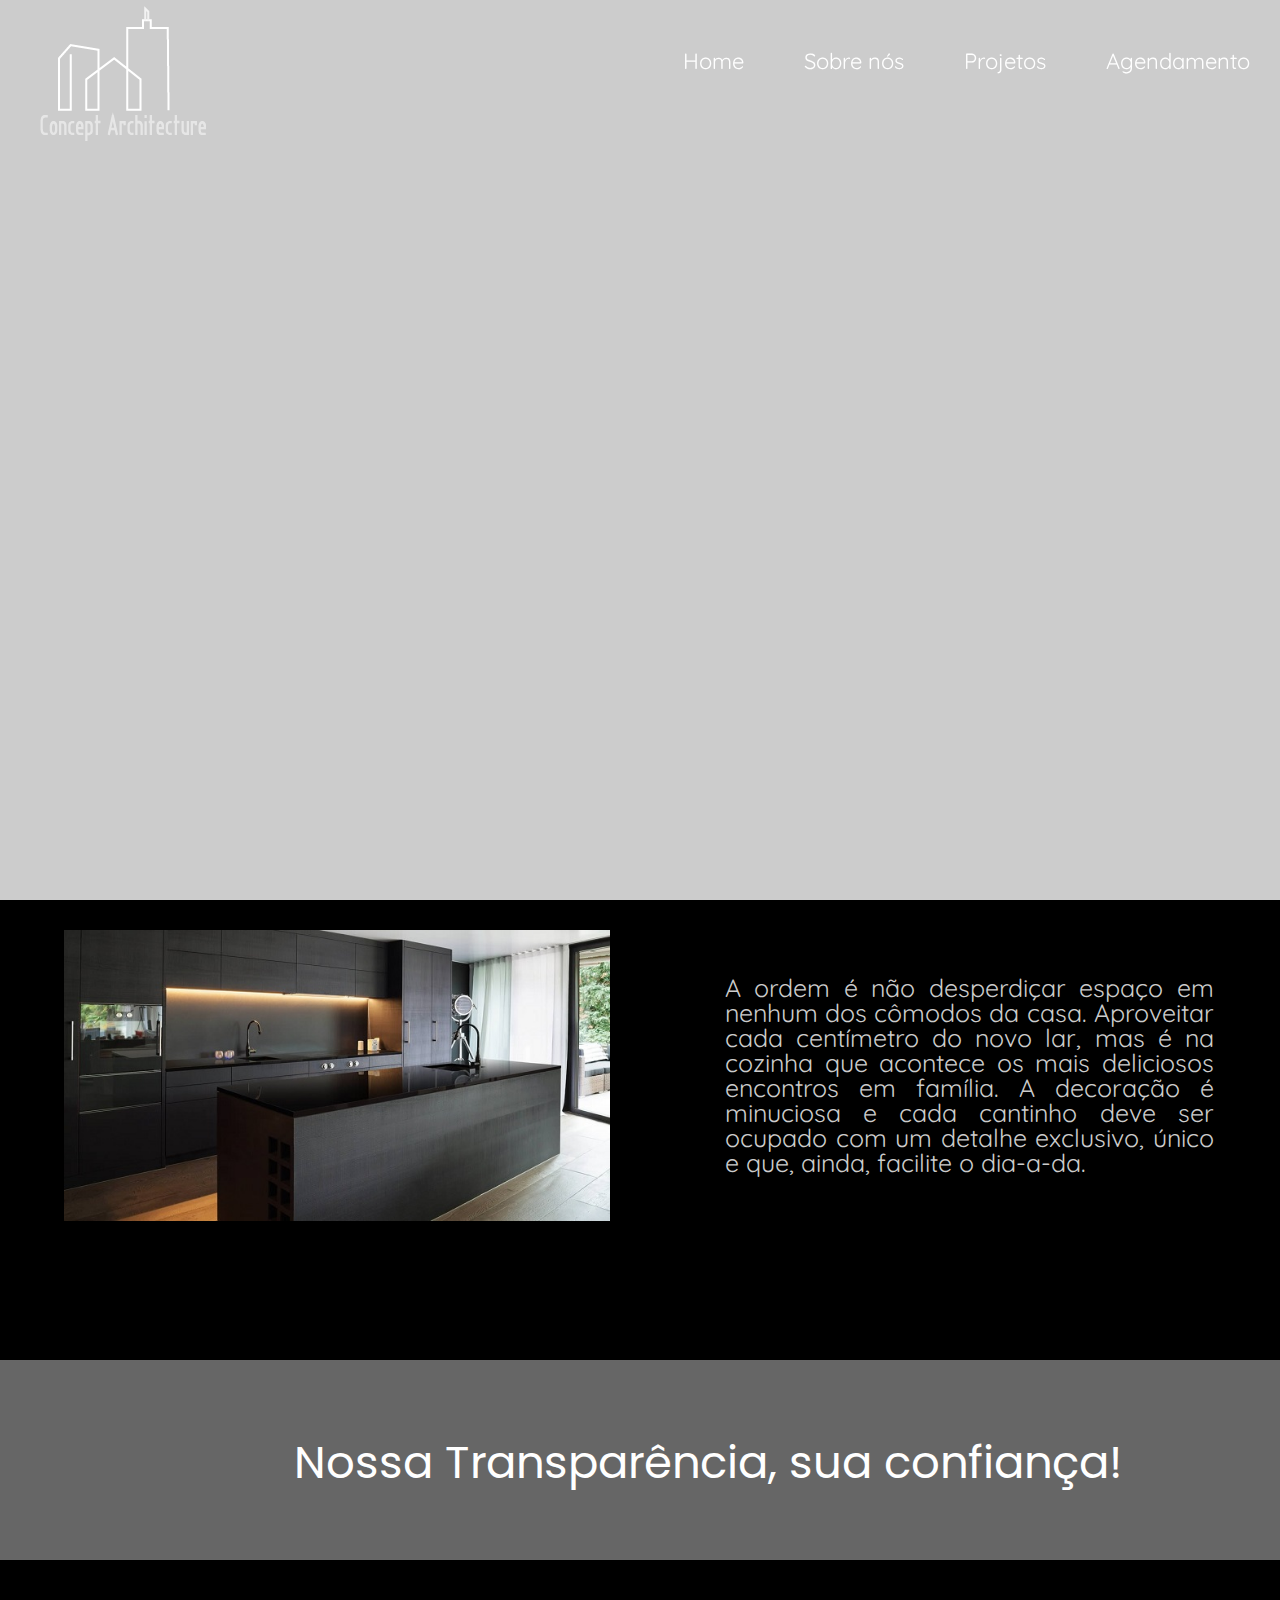
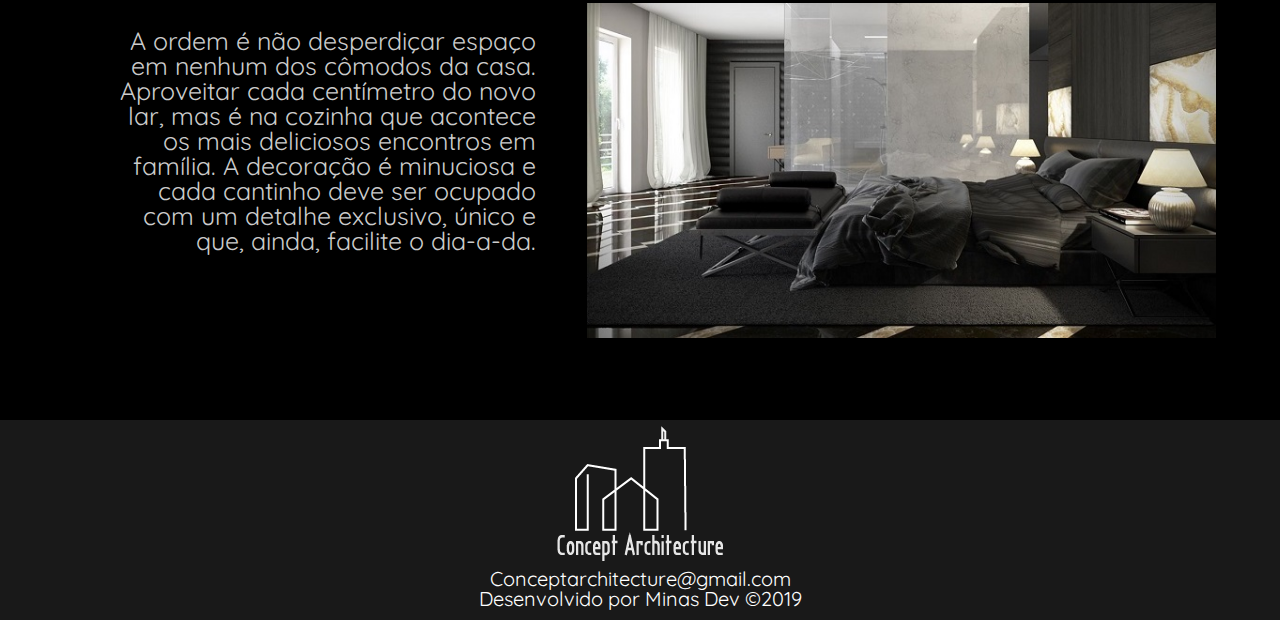
<file: index.html>
<!DOCTYPE html>

<html lang="pt-br">

	<head>
		<meta charset="UTF-8">
		<title> Bem vindo ao meu mundo!</title>
		<link rel="stylesheet" href="reset.css">
		<link rel="stylesheet" href="style.css">
		<link href="https://fonts.googleapis.com/css?family=Quicksand&display=swap" rel="stylesheet">
		<link href="https://fonts.googleapis.com/css?family=Poppins&display=swap" rel="stylesheet">
        <meta name="viewport" content="width=device-width, initial-scale=1.0">
        <meta http-equiv="X-UA-compatible" content="=ie-edge">
		<script src="https://ajax.googleapis.com/ajax/libs/jquery/2.1.0/jquery.min.js"></script>

	</head>


	<body>
				<!-- Inicio do menu fixo -->
		<header  class = "header">
  			<a href="index.html" class="logo"><img src="img/logo3.png" ></a>
			  <input class="menu-btn" type="checkbox" id="menu-btn" />
			  <label class="menu-icon" for="menu-btn"><span class="navicon"></span></label>
			  <ul class="menu" id="device">
					<li><a href="index.html"class="a">Home</a></li>
					<li><a href="sobre.html"class="a">Sobre nós</a></li>
					<li><a href="projetos.html" class="a">Projetos</a></li>
					<li><a href="agendamento.php"class="a">Agendamento</a></li>	  </ul>
		</header>
			<!-- Fim do menu fixo -->

              <!--ESPAÇO PARA O SLIDE-->
		<div class="slider">
            <div class="load"></div>
           		 <div class= content>
           			 <div class="principal">
        
        			</div>
   				 </div>
			</div>
		</div>
            <!--FIM DO SLIDE -->
		</header>
		<!-- Inicio conteudo principal -->
		<main class="bloco-principal">
			<!-- Primeiro  bloco, com uma imagem e um texto -->
			<div class="primeiro-bloco">
				<div class="primeira-imagem">
					<img src="img/bloco_imagem.jpg" class="img">
				</div>
				<div class="primeiro-texto">
					<p> A ordem é não desperdiçar espaço em nenhum dos cômodos da casa. Aproveitar cada centímetro do novo lar, mas é na cozinha que acontece os mais deliciosos encontros em família.
					A decoração é minuciosa e cada cantinho deve ser ocupado com um detalhe exclusivo, único e que, ainda, facilite o dia-a-da. 
					</p>
				</div>	
		    </div>
		    <!-- Fim do primeiro bloco -->


            <!-- Bloco com esmaecimento preto, imagem de fundo,decorativo -->
		    <div class="bloco-bonito">
		    	<p class="text-bloco">Nossa Transparência, sua confiança!</p>
		    </div>
		    <!-- Fim de bloco esmaecido -->


            <!-- Segundo bloco, com um texto e uma imagem -->
			<div class="segundo-bloco">
					<div class="segundo-texto">
						<p>  A ordem é não desperdiçar espaço em nenhum dos cômodos da casa. Aproveitar cada centímetro do novo lar, mas é na cozinha que acontece os mais deliciosos encontros em família.
						A decoração é minuciosa e cada cantinho deve ser ocupado com um detalhe exclusivo, único e que, ainda, facilite o dia-a-da. </p>	
					</div>
					<div class="segunda-imagem">
						<img src="img/quartop.jpg" class="img">
					</div>

			    </div>		
			<!-- Fim do segundo bloco -->
		</main>
        
			<!-- Comeco do  footer -->
		<footer>
			<aside class="bloco-rodape">
      	   	    <div id="loguin"> <img src="img/logo3.png"> </div>
				<div class="texto-rodape"> <p>Conceptarchitecture@gmail.com</p> <p>Desenvolvido por Minas Dev ©2019</p>
        		</div>
			</aside>
		
		</footer>

		
         <script>
	        /* SCRIPT JQUERY PARA TROCAR DE COR NAVBAR */
	        $(window).scroll(function () {
	            if ($(this).scrollTop()> 250) {
	                $('.header').css  ("background-color", "rgba(0,0,0,0.6)")
	            } else {
	                $('.header').css ("background-color", "transparent")
	            }
	        });
    	</script>

    </body>	
</html>
</file>
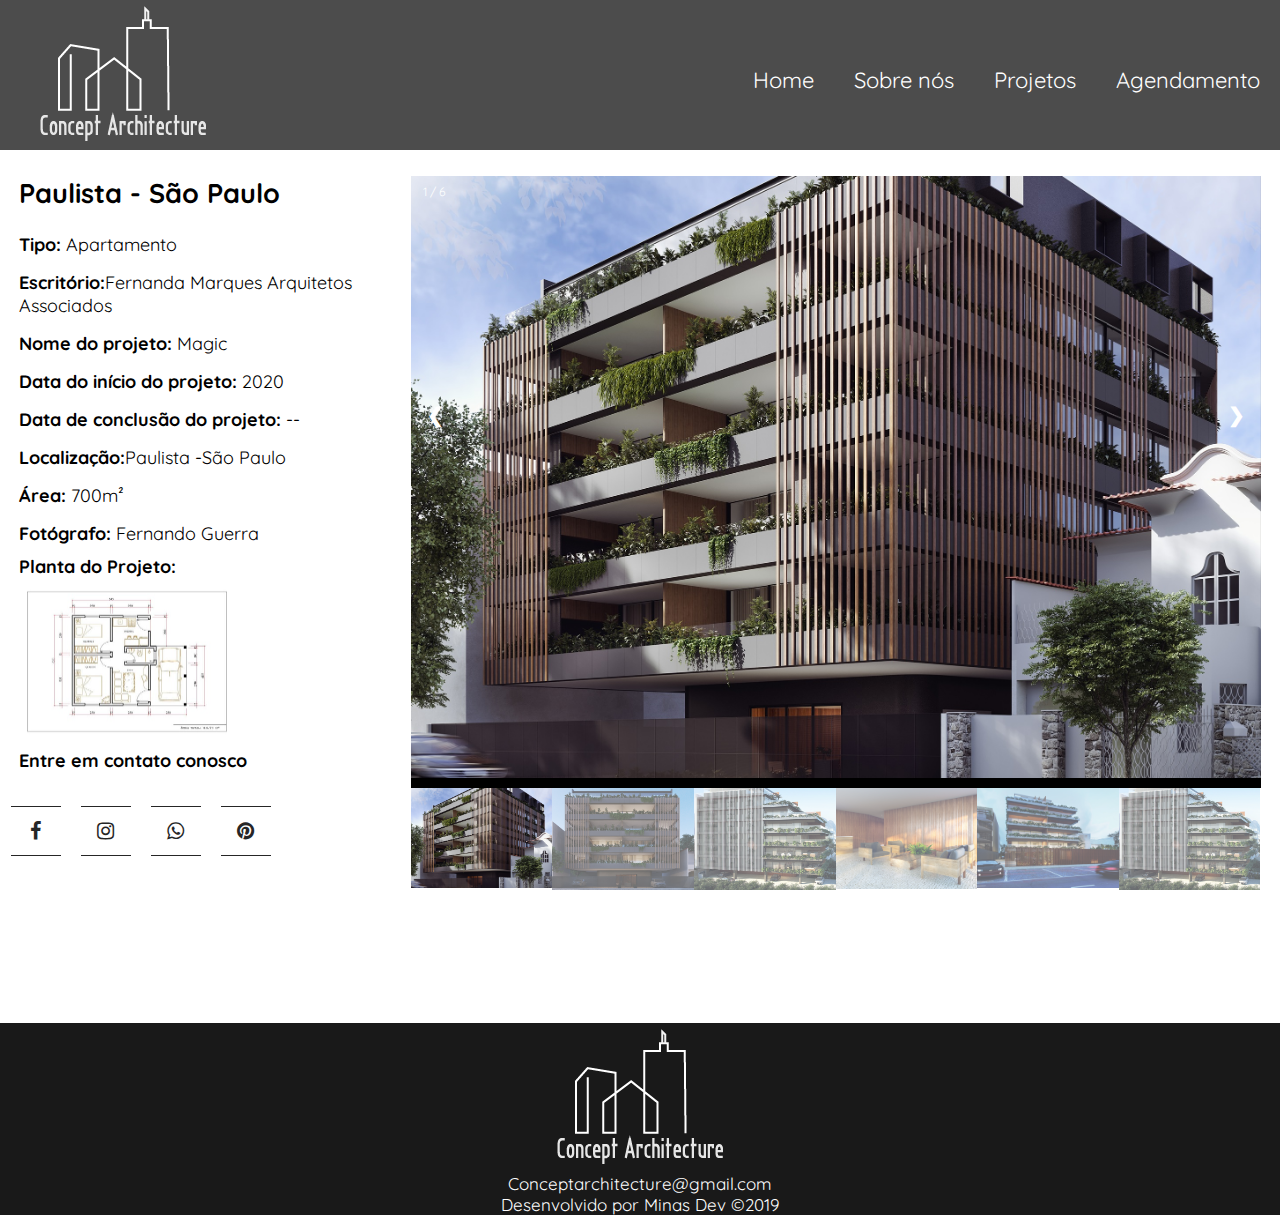
<file: 3da.html>
<!DOCTYPE html>
<html lang="pt-br">


    <head>
      <meta name="viewport" content="width=device-width, initial-scale=1">
      <meta charset="UTF-8">
      <title> Projetos 3D - Concept Archicteture</title>
      <link rel="stylesheet" href="style-projetos.css">
      <link href="https://fonts.googleapis.com/css?family=Quicksand&display=swap" rel="stylesheet">
      <link href="https://fonts.googleapis.com/css?family=Poppins&display=swap" rel="stylesheet">
          <meta name="viewport" content="width=device-width, initial-scale=1.0">
          <meta http-equiv="X-UA-compatible" content="=ie-edge">
          <script src="https://ajax.googleapis.com/ajax/libs/jquery/2.1.0/jquery.min.js"></script>
	<link href="https://maxcdn.bootstrapcdn.com/font-awesome/4.7.0/css/font-awesome.min.css" rel="stylesheet">
    </head>


    <body>
        <!-- Inicio do menu fixo -->
    <header  class = "header">
        <a href="index.html" class="logo"><img src="img/logo3.png" ></a>
        <input class="menu-btn" type="checkbox" id="menu-btn" />
        <label class="menu-icon" for="menu-btn"><span class="navicon"></span></label>
        <ul class="menu" id="device">
          <li><a href="index.html"class="a">Home</a></li>
          <li><a href="sobre.html"class="a">Sobre nós</a></li>
          <li><a href="projetos.html" class="a">Projetos</a></li>
          <li><a href="agendamento.php"class="a">Agendamento</a></li>    </ul>
    </header>
      <!-- Fim do menu fixo -->

      <!-- corpo principal do projeto  com a cor branca de fundo -->
    <main class="bloco-cor">


      <div class="bloco-slide">
      <div class="container">
          
    	   <div class="mySlides">
          <div class="numbertext">1 / 6</div>
          <img src="projetos/3da1.jpg" class="img" style="width:100%">
        </div>

        <div class="mySlides">
          <div class="numbertext">2 / 6</div>
          <img src="projetos/3da2.jpg" class="img" style="width:100%">
        </div>

        <div class="mySlides">
          <div class="numbertext">3 / 6</div>
          <img src="projetos/3da3.jpg" class="img" style="width:100%">
        </div>
          
        <div class="mySlides">
          <div class="numbertext">4 / 6</div>
          <img src="projetos/3da4.jpg" class="img" style="width:100%">
        </div>

        <div class="mySlides">
          <div class="numbertext">5 / 6</div>
          <img src="projetos/3da5.jpg" class="img" style="width:100%">
        </div>
          
        <div class="mySlides">
          <div class="numbertext">6 / 6</div>
          <img src="projetos/3da3.jpg" class="img" style="width:100%">
        </div>
          
        <a class="prev" onclick="plusSlides(-1)">❮</a>
        <a class="next" onclick="plusSlides(1)">❯</a>

        <div class="caption-container">
          <p id="caption"></p>
        </div>

        <div class="row">
          <div class="column">
            <img class="demo cursor" src="projetos/3da1.jpg" style="width:100%" onclick="currentSlide(1)" alt="&nbsp">
          </div>
          <div class="column">
            <img class="demo cursor" src="projetos/3da2.jpg" style="width:100%" onclick="currentSlide(2)" alt="&nbsp">
          </div>
          <div class="column">
            <img class="demo cursor" src="projetos/3da3.jpg" style="width:100%" onclick="currentSlide(3)" alt="&nbsp">
          </div>
          <div class="column">
            <img class="demo cursor" src="projetos/3da4.jpg" style="width:100%" onclick="currentSlide(4)" alt="&nbsp">
          </div>
          <div class="column">
            <img class="demo cursor" src="projetos/3da5.jpg" style="width:100%" onclick="currentSlide(5)" alt="&nbsp">
          </div>    
          <div class="column">
            <img class="demo cursor" src="projetos/3da3.jpg" style="width:100%" onclick="currentSlide(6)" alt="&nbsp">
          </div>
        </div>
      </div>
    	</div>

   
  <div class="bloco-texto">
   <div  class="local"><h2>Paulista - São Paulo</h2></div>  
    <p class="text"><strong class="text">Tipo:</strong> Apartamento <br></p>
      <!-- <p> &nbsp</p> -->
    <p class="text"><strong>Escritório:</strong class="text">Fernanda Marques Arquitetos Associados<br></p>
    <!-- <p> &nbsp</p> -->
       <p class="text"> <strong >Nome do projeto:</strong> Magic <br></p>
        <!-- <p> &nbsp</p> -->
        <p class="text"><strong class="text">Data do início do projeto:</strong> 2020<br></p>
        <!-- <p> &nbsp</p> -->
        <p class="text"><strong class="text">Data de conclusão do projeto:</strong> --<br></p>
        <!-- <p> &nbsp</p> -->
        <p class="text"><strong class="text">Localização:</strong>Paulista -São Paulo <br></p>
        <!-- <p> &nbsp</p> -->
        <p class="text"><strong class="text">Área:</strong> 700m²<br></p>
        <!-- <p> &nbsp</p> -->
        <p class="text"><strong class="text">Fotógrafo:</strong> Fernando Guerra<br></p>
        <p id="planta"><strong>Planta do Projeto:</strong><p>
   </p>  
  </div>

      <div class="planta">
    	<a href="http://www.funasa.gov.br/documents/20182/35949/Modelo-de-Projeto-basico-de-habitacao-de-2-quartos-planta-baixa.pdf/3b45038f-0944-4cee-ab72-c5cc6b272dd6"target="_blank" >
    					<img  alt="foto"  src="projetos/planta.jpg" class="tamanho-pdf">
    	</a>
  </div>
    	   
		<!--Redes sociais-->
		<p class="contato-texto"><strong>Entre em contato conosco</strong></p>
    <p> &nbsp</p>
  <div class="contato">
  	<ul class="ul-teste">
  		<li class="li-teste">
  			<a href="https://www.facebook.com/Concept-Architecture-100189861485831/?modal=admin_todo_tour" target="_blank" class="a-teste">
  				<span></span>
  				<span></span>
  				<span></span>
  				<span></span>
  				<i class="fa fa-facebook" aria-hidden="true" ></i>
  			</a>
  		</li>
  		<li class="li-teste">
  			<a href="https://instagram.com/c.archicteture?igshid=qmwmbmncyirm" target="_blank" class="a-teste">
  				<span></span>
  				<span></span>
  				<span></span>
  				<span></span>
  					<i class="fa fa-instagram" aria-hidden="true" ></i>
  			</a>
  		</li>
  		<li class="li-teste">
  			<a href="#" class="a-teste">
  				<span></span>
  				<span></span>
  				<span></span>
  				<span></span>
  				<i class="fa fa-whatsapp" aria-hidden="true" ></i>
  			</a>	
  		</li>
  				<li  class="li-teste">
  			<a href="#" class="a-teste">
  				<span></span>
  				<span></span>
  				<span></span>
  				<span></span>
  				<i class="fa fa-pinterest" aria-hidden="true"></i>
  			</a>	
  		</li>
  	</ul>
  </div>
    	<footer>
      	<aside class="bloco-rodape">
          <div id="loguin"> <img src="img/logo3.png"> </div>
      		<div class="texto-rodape"> <p>Conceptarchitecture@gmail.com</p> <p>Desenvolvido por Minas Dev ©2019</p>
          </div>
      	</aside>
    	</footer>
    	
      <script>
      var slideIndex = 1;
      showSlides(slideIndex);

      function plusSlides(n) {
        showSlides(slideIndex += n);
      }

      function currentSlide(n) {
        showSlides(slideIndex = n);
      }

      function showSlides(n) {
        var i;
        var slides = document.getElementsByClassName("mySlides");
        var dots = document.getElementsByClassName("demo");
        var captionText = document.getElementById("caption");
        if (n > slides.length) {slideIndex = 1}
        if (n < 1) {slideIndex = slides.length}
        for (i = 0; i < slides.length; i++) {
            slides[i].style.display = "none";
        }
        for (i = 0; i < dots.length; i++) {
            dots[i].className = dots[i].className.replace(" active", "");
        }
        slides[slideIndex-1].style.display = "block";
        dots[slideIndex-1].className += " active";
        captionText.innerHTML = dots[slideIndex-1].alt;
      }
      </script>
    </div>
    </div>	
  </main>
  </body>
</html>
</file>
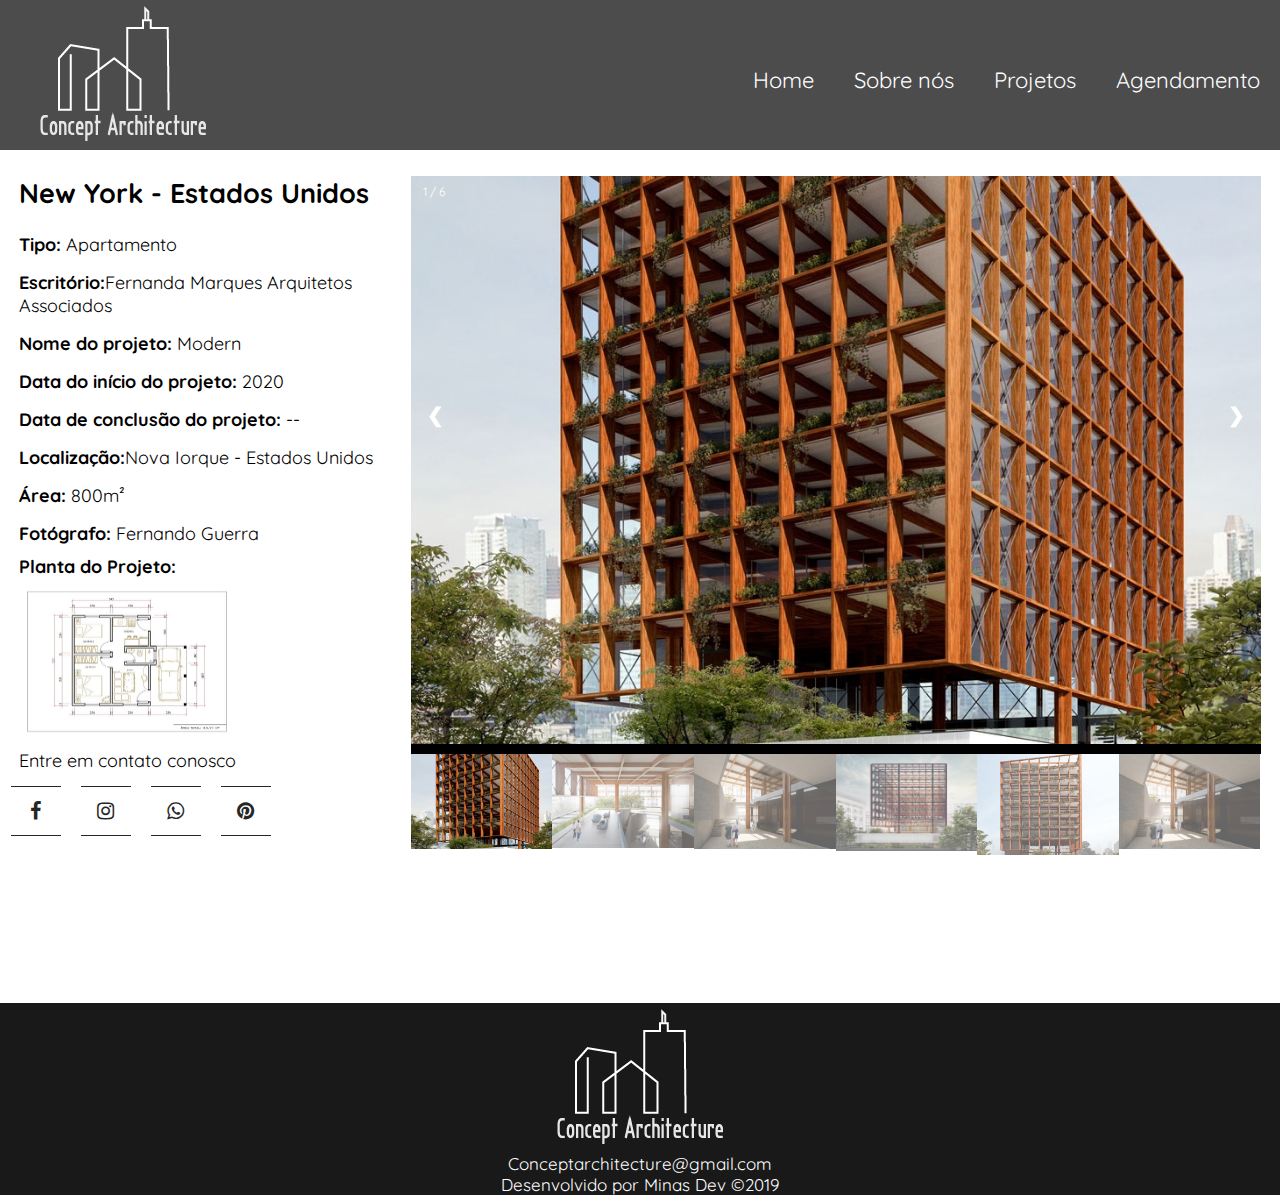
<file: 3db.html>
<!DOCTYPE html>
<html lang="pt-br">


    <head>
      <meta name="viewport" content="width=device-width, initial-scale=1">
      <meta charset="UTF-8">
      <title> Projetos 3D - Concept Archicteture</title>
      <link rel="stylesheet" href="style-projetos.css">
      <link href="https://fonts.googleapis.com/css?family=Quicksand&display=swap" rel="stylesheet">
      <link href="https://fonts.googleapis.com/css?family=Poppins&display=swap" rel="stylesheet">
          <meta name="viewport" content="width=device-width, initial-scale=1.0">
          <meta http-equiv="X-UA-compatible" content="=ie-edge">
          <script src="https://ajax.googleapis.com/ajax/libs/jquery/2.1.0/jquery.min.js"></script>
	<link href="https://maxcdn.bootstrapcdn.com/font-awesome/4.7.0/css/font-awesome.min.css" rel="stylesheet">
    </head>


    <body>
        <!-- Inicio do menu fixo -->
    <header  class = "header">
        <a href="index.html" class="logo"><img src="img/logo3.png" ></a>
        <input class="menu-btn" type="checkbox" id="menu-btn" />
        <label class="menu-icon" for="menu-btn"><span class="navicon"></span></label>
        <ul class="menu" id="device">
          <li><a href="index.html"class="a">Home</a></li>
          <li><a href="sobre.html"class="a">Sobre nós</a></li>
          <li><a href="projetos.html" class="a">Projetos</a></li>
          <li><a href="agendamento.php"class="a">Agendamento</a></li>    </ul>
    </header>
      <!-- Fim do menu fixo -->
    <body>

      <!-- corpo principal do projeto  com a cor branca de fundo -->
    <main class="bloco-cor">
 

      <div class="bloco-slide">
      <div class="container">
          
    	   <div class="mySlides">
          <div class="numbertext">1 / 6</div>
          <img src="projetos/3db1.jpg" class="img"  style="width:100%">
        </div>

        <div class="mySlides">
          <div class="numbertext">2 / 6</div>
          <img src="projetos/3db2.jpg" class="img"  style="width:100%">
        </div>

        <div class="mySlides">
          <div class="numbertext">3 / 6</div>
          <img src="projetos/3db3.jpg" class="img"  style="width:100%">
        </div>
          
        <div class="mySlides">
          <div class="numbertext">4 / 6</div>
          <img src="projetos/3db4.jpg" class="img"  style="width:100%">
        </div>

        <div class="mySlides">
          <div class="numbertext">5 / 6</div>
          <img src="projetos/3db5.jpg" class="img"  style="width:100%">
        </div>
          
        <div class="mySlides">
          <div class="numbertext">6 / 6</div>
          <img src="projetos/3db3.jpg" class="img"  style="width:100%">
        </div>
          
        <a class="prev" onclick="plusSlides(-1)">❮</a>
        <a class="next" onclick="plusSlides(1)">❯</a>

        <div class="caption-container">
          <p id="caption"></p>
        </div>

        <div class="row">
          <div class="column">
            <img class="demo cursor" src="projetos/3db1.jpg" style="width:100%" onclick="currentSlide(1)" alt="&nbsp">
          </div>
          <div class="column">
            <img class="demo cursor" src="projetos/3db2.jpg" style="width:100%" onclick="currentSlide(2)" alt="&nbsp">
          </div>
          <div class="column">
            <img class="demo cursor" src="projetos/3db3.jpg" style="width:100%" onclick="currentSlide(3)" alt="&nbsp">
          </div>
          <div class="column">
            <img class="demo cursor" src="projetos/3db4.jpg" style="width:100%" onclick="currentSlide(4)" alt="&nbsp">
          </div>
          <div class="column">
            <img class="demo cursor" src="projetos/3db5.jpg" style="width:100%" onclick="currentSlide(5)" alt="&nbsp">
          </div>    
          <div class="column">
            <img class="demo cursor" src="projetos/3db3.jpg" style="width:100%" onclick="currentSlide(6)" alt="&nbsp">
          </div>
        </div>
      </div>
    	</div>

   
  <div class="bloco-texto">
           <div  class="local"><h2>New York - Estados Unidos</h2></div> 
    <p class="text"><strong class="text">Tipo:</strong> Apartamento <br></p>
      <!-- <p> &nbsp</p> -->
    <p class="text"><strong>Escritório:</strong class="text">Fernanda Marques Arquitetos Associados<br></p>
    <!-- <p> &nbsp</p> -->
       <p class="text"> <strong >Nome do projeto:</strong> Modern <br></p>
        <!-- <p> &nbsp</p> -->
        <p class="text"><strong class="text">Data do início do projeto:</strong> 2020<br></p>
        <!-- <p> &nbsp</p> -->
        <p class="text"><strong class="text">Data de conclusão do projeto:</strong> --<br></p>
        <!-- <p> &nbsp</p> -->
        <p class="text"><strong class="text">Localização:</strong>Nova Iorque - Estados Unidos <br></p>
        <!-- <p> &nbsp</p> -->
        <p class="text"><strong class="text">Área:</strong> 800m²<br></p>
        <!-- <p> &nbsp</p> -->
        <p class="text"><strong class="text">Fotógrafo:</strong> Fernando Guerra<br></p>
         <p id="planta"><strong>Planta do Projeto:</strong><p>

   </p>  
  </div>
    <div class="planta">
    	<a href="http://www.funasa.gov.br/documents/20182/35949/Modelo-de-Projeto-basico-de-habitacao-de-2-quartos-planta-baixa.pdf/3b45038f-0944-4cee-ab72-c5cc6b272dd6"target="_blank" >
    					<img  alt="foto"  src="projetos/planta.jpg" class="tamanho-pdf">
    	</a>
    </div>
    	   
		<!--Redes sociais-->
		<p class="contato-texto">Entre em contato conosco</p>
  <div class="contato">
  	<ul class="ul-teste">
  		<li class="li-teste">
  			<a href="https://www.facebook.com/Concept-Architecture-100189861485831/?modal=admin_todo_tour" target="_blank" class="a-teste">
  				<span></span>
  				<span></span>
  				<span></span>
  				<span></span>
  				<i class="fa fa-facebook" aria-hidden="true" ></i>
  			</a>
  		</li>
  		<li class="li-teste">
  			<a href="https://instagram.com/c.archicteture?igshid=qmwmbmncyirm" target="_blank" class="a-teste">
  				<span></span>
  				<span></span>
  				<span></span>
  				<span></span>
  					<i class="fa fa-instagram" aria-hidden="true" ></i>
  			</a>
  		</li>
  		<li class="li-teste">
  			<a href="#" class="a-teste">
  				<span></span>
  				<span></span>
  				<span></span>
  				<span></span>
  				<i class="fa fa-whatsapp" aria-hidden="true" ></i>
  			</a>	
  		</li>
  				<li  class="li-teste">
  			<a href="#" class="a-teste">
  				<span></span>
  				<span></span>
  				<span></span>
  				<span></span>
  				<i class="fa fa-pinterest" aria-hidden="true"></i>
  			</a>	
  		</li>
  	</ul>
  </div>
    	<footer>
      	<aside class="bloco-rodape">
          <div id="loguin"> <img src="img/logo3.png"> </div>
      		<div class="texto-rodape"> <p>Conceptarchitecture@gmail.com</p> <p>Desenvolvido por Minas Dev ©2019</p>
          </div>
      	</aside>
    	</footer>
    	
      <script>
      var slideIndex = 1;
      showSlides(slideIndex);

      function plusSlides(n) {
        showSlides(slideIndex += n);
      }

      function currentSlide(n) {
        showSlides(slideIndex = n);
      }

      function showSlides(n) {
        var i;
        var slides = document.getElementsByClassName("mySlides");
        var dots = document.getElementsByClassName("demo");
        var captionText = document.getElementById("caption");
        if (n > slides.length) {slideIndex = 1}
        if (n < 1) {slideIndex = slides.length}
        for (i = 0; i < slides.length; i++) {
            slides[i].style.display = "none";
        }
        for (i = 0; i < dots.length; i++) {
            dots[i].className = dots[i].className.replace(" active", "");
        }
        slides[slideIndex-1].style.display = "block";
        dots[slideIndex-1].className += " active";
        captionText.innerHTML = dots[slideIndex-1].alt;
      }
      </script>
    </div>
    </div>	
  </main>
  </body>
</html>
</file>
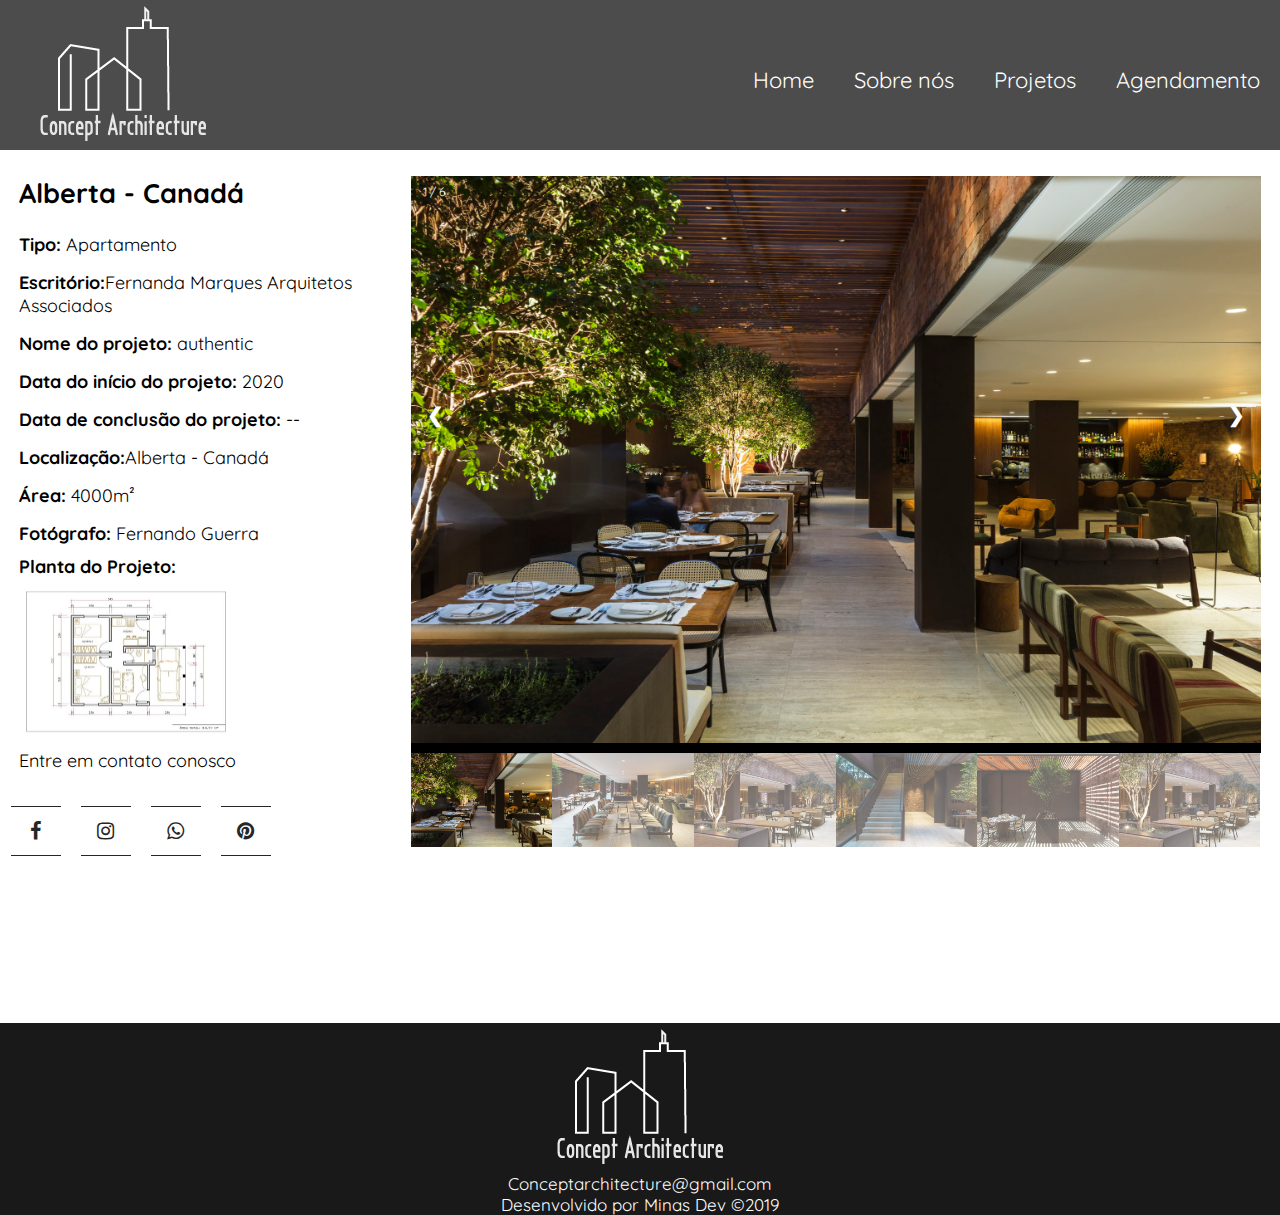
<file: 3dc.html>
<!DOCTYPE html>
<html lang="pt-br">


    <head>
      <meta name="viewport" content="width=device-width, initial-scale=1">
      <meta charset="UTF-8">
      <title> Projetos 3D - Concept Archicteture</title>
      <link rel="stylesheet" href="style-projetos.css">
      <link href="https://fonts.googleapis.com/css?family=Quicksand&display=swap" rel="stylesheet">
      <link href="https://fonts.googleapis.com/css?family=Poppins&display=swap" rel="stylesheet">
          <meta name="viewport" content="width=device-width, initial-scale=1.0">
          <meta http-equiv="X-UA-compatible" content="=ie-edge">
          <script src="https://ajax.googleapis.com/ajax/libs/jquery/2.1.0/jquery.min.js"></script>
	<link href="https://maxcdn.bootstrapcdn.com/font-awesome/4.7.0/css/font-awesome.min.css" rel="stylesheet">
    </head>


    <body>
        <!-- Inicio do menu fixo -->
    <header  class = "header">
        <a href="index.html" class="logo"><img src="img/logo3.png" ></a>
        <input class="menu-btn" type="checkbox" id="menu-btn" />
        <label class="menu-icon" for="menu-btn"><span class="navicon"></span></label>
        <ul class="menu" id="device">
          <li><a href="index.html"class="a">Home</a></li>
          <li><a href="sobre.html"class="a">Sobre nós</a></li>
          <li><a href="projetos.html" class="a">Projetos</a></li>
          <li><a href="agendamento.php"class="a">Agendamento</a></li>    </ul>
    </header>
      <!-- Fim do menu fixo -->
    <body>

      <!-- corpo principal do projeto  com a cor branca de fundo -->
    <main class="bloco-cor">
 

      <div class="bloco-slide">
      <div class="container">
          
    	   <div class="mySlides">
          <div class="numbertext">1 / 6</div>
          <img src="projetos/3dc1.jpg" class="img" style="width:100%">
        </div>

        <div class="mySlides">
          <div class="numbertext">2 / 6</div>
          <img src="projetos/3dc2.jpg" class="img" style="width:100%">
        </div>

        <div class="mySlides">
          <div class="numbertext">3 / 6</div>
          <img src="projetos/3dc3.jpg" class="img" style="width:100%">
        </div>
          
        <div class="mySlides">
          <div class="numbertext">4 / 6</div>
          <img src="projetos/3dc4.jpg" class="img" style="width:100%">
        </div>

        <div class="mySlides">
          <div class="numbertext">5 / 6</div>
          <img src="projetos/3dc5.jpg" class="img" style="width:100%">
        </div>
          
        <div class="mySlides">
          <div class="numbertext">6 / 6</div>
          <img src="projetos/3dc3.jpg" class="img" style="width:100%">
        </div>
          
        <a class="prev" onclick="plusSlides(-1)">❮</a>
        <a class="next" onclick="plusSlides(1)">❯</a>

        <div class="caption-container">
          <p id="caption"></p>
        </div>

        <div class="row">
          <div class="column">
            <img class="demo cursor" src="projetos/3dc1.jpg" style="width:100%" onclick="currentSlide(1)" alt="&nbsp">
          </div>
          <div class="column">
            <img class="demo cursor" src="projetos/3dc2.jpg" style="width:100%" onclick="currentSlide(2)" alt="&nbsp">
          </div>
          <div class="column">
            <img class="demo cursor" src="projetos/3dc3.jpg" style="width:100%" onclick="currentSlide(3)" alt="&nbsp">
          </div>
          <div class="column">
            <img class="demo cursor" src="projetos/3dc4.jpg" style="width:100%" onclick="currentSlide(4)" alt="&nbsp">
          </div>
          <div class="column">
            <img class="demo cursor" src="projetos/3dc5.jpg" style="width:100%" onclick="currentSlide(5)" alt="&nbsp">
          </div>    
          <div class="column">
            <img class="demo cursor" src="projetos/3dc3.jpg" style="width:100%" onclick="currentSlide(6)" alt="&nbsp">
          </div>
        </div>
      </div>
    	</div>

   
  <div class="bloco-texto">
    <div  class="local"><h2>Alberta - Canadá</h2></div> 
    <p class="text"><strong class="text">Tipo:</strong> Apartamento <br></p>
      <!-- <p> &nbsp</p> -->
    <p class="text"><strong>Escritório:</strong class="text">Fernanda Marques Arquitetos Associados<br></p>
    <!-- <p> &nbsp</p> -->
       <p class="text"> <strong >Nome do projeto:</strong> authentic <br></p>
        <!-- <p> &nbsp</p> -->
        <p class="text"><strong class="text">Data do início do projeto:</strong> 2020<br></p>
        <!-- <p> &nbsp</p> -->
        <p class="text"><strong class="text">Data de conclusão do projeto:</strong> --<br></p>
        <!-- <p> &nbsp</p> -->
        <p class="text"><strong class="text">Localização:</strong>Alberta - Canadá <br></p>
        <!-- <p> &nbsp</p> -->
        <p class="text"><strong class="text">Área:</strong> 4000m²<br></p>
        <!-- <p> &nbsp</p> -->
        <p class="text"><strong class="text">Fotógrafo:</strong> Fernando Guerra<br></p>
         <p id="planta"><strong>Planta do Projeto:</strong><p>
   </p>  
  </div>

    <div>
    	<a href="http://www.funasa.gov.br/documents/20182/35949/Modelo-de-Projeto-basico-de-habitacao-de-2-quartos-planta-baixa.pdf/3b45038f-0944-4cee-ab72-c5cc6b272dd6"target="_blank" >
    					<img  alt="foto"  src="projetos/planta.jpg" class="tamanho-pdf">
    	</a>
    </div>
    	   
		<!--Redes sociais-->
		<p class="contato-texto">Entre em contato conosco</p>
      <p> &nbsp</p>
  <div class="contato">
  	<ul class="ul-teste">
  		<li class="li-teste">
  			<a href="https://www.facebook.com/Concept-Architecture-100189861485831/?modal=admin_todo_tour" target="_blank" class="a-teste">
  				<span></span>
  				<span></span>
  				<span></span>
  				<span></span>
  				<i class="fa fa-facebook" aria-hidden="true" ></i>
  			</a>
  		</li>
  		<li class="li-teste">
  			<a href="https://instagram.com/c.archicteture?igshid=qmwmbmncyirm" target="_blank" class="a-teste">
  				<span></span>
  				<span></span>
  				<span></span>
  				<span></span>
  					<i class="fa fa-instagram" aria-hidden="true" ></i>
  			</a>
  		</li>
  		<li class="li-teste">
  			<a href="#" class="a-teste">
  				<span></span>
  				<span></span>
  				<span></span>
  				<span></span>
  				<i class="fa fa-whatsapp" aria-hidden="true" ></i>
  			</a>	
  		</li>
  				<li  class="li-teste">
  			<a href="#" class="a-teste">
  				<span></span>
  				<span></span>
  				<span></span>
  				<span></span>
  				<i class="fa fa-pinterest" aria-hidden="true"></i>
  			</a>	
  		</li>
  	</ul>
  </div>
    	<footer>
      	<aside class="bloco-rodape">
          <div id="loguin"> <img src="img/logo3.png"> </div>
      		<div class="texto-rodape"> <p>Conceptarchitecture@gmail.com</p> <p>Desenvolvido por Minas Dev ©2019</p>
          </div>
      	</aside>
    	</footer>
    	
      <script>
      var slideIndex = 1;
      showSlides(slideIndex);

      function plusSlides(n) {
        showSlides(slideIndex += n);
      }

      function currentSlide(n) {
        showSlides(slideIndex = n);
      }

      function showSlides(n) {
        var i;
        var slides = document.getElementsByClassName("mySlides");
        var dots = document.getElementsByClassName("demo");
        var captionText = document.getElementById("caption");
        if (n > slides.length) {slideIndex = 1}
        if (n < 1) {slideIndex = slides.length}
        for (i = 0; i < slides.length; i++) {
            slides[i].style.display = "none";
        }
        for (i = 0; i < dots.length; i++) {
            dots[i].className = dots[i].className.replace(" active", "");
        }
        slides[slideIndex-1].style.display = "block";
        dots[slideIndex-1].className += " active";
        captionText.innerHTML = dots[slideIndex-1].alt;
      }
      </script>
    </div>
    </div>	
  </main>
  </body>
</html>
</file>
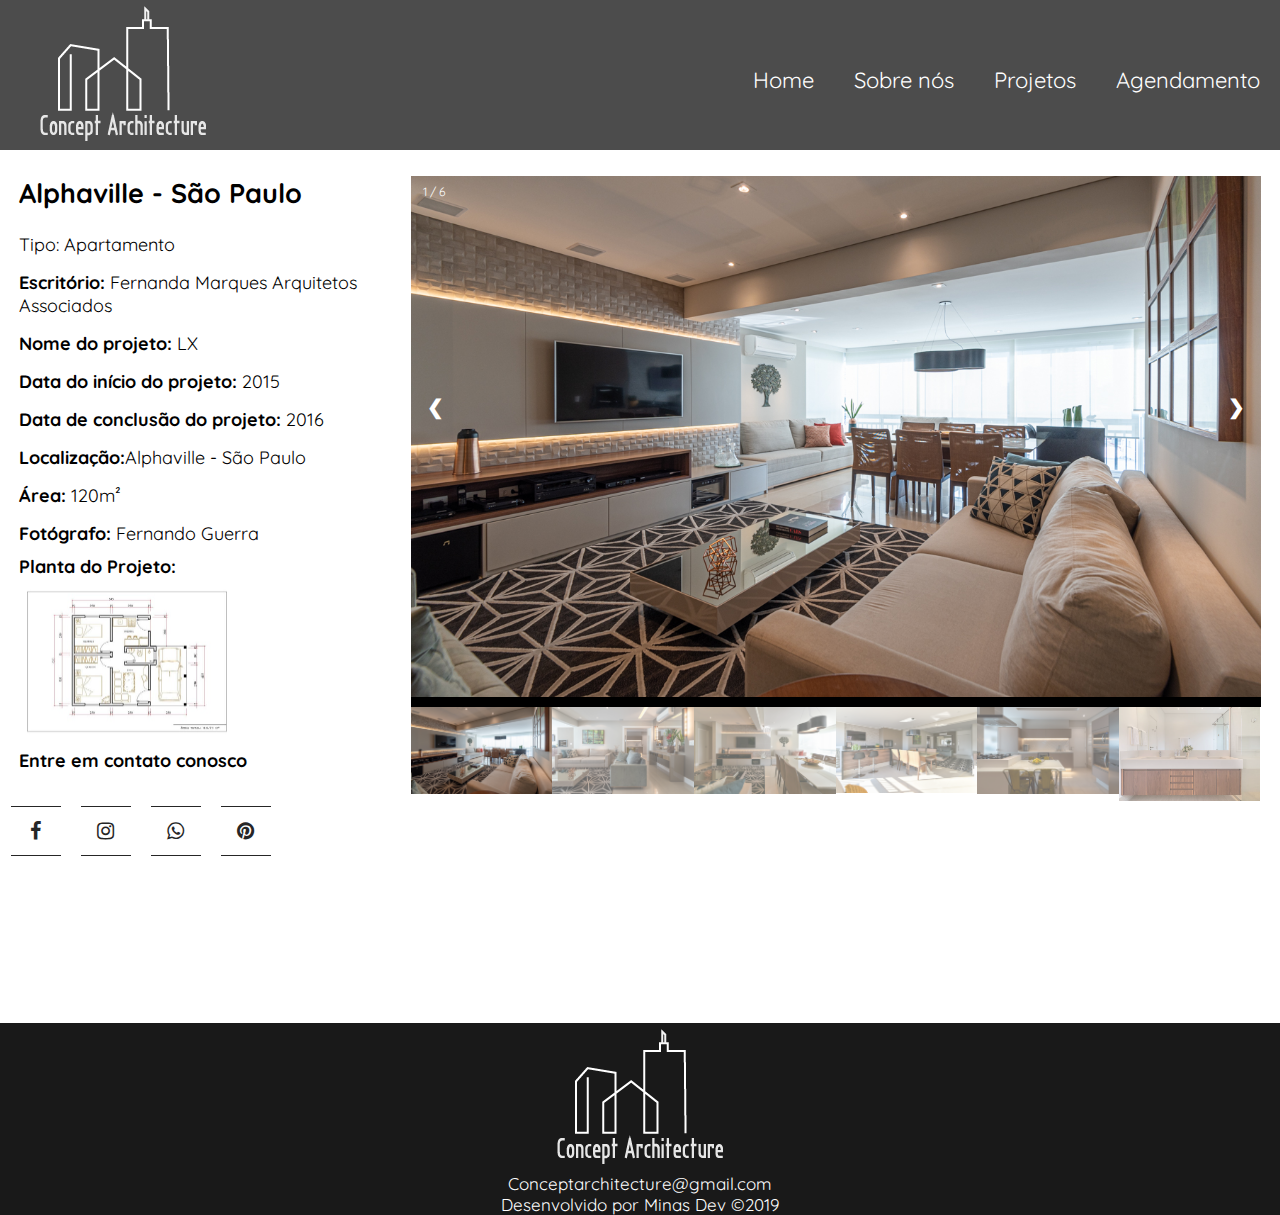
<file: apartamentoa.html>
<!DOCTYPE html>
<html lang="pt-br">


    <head>
      <meta name="viewport" content="width=device-width, initial-scale=1">
      <meta charset="UTF-8">
      <title> Apartamentos</title>
      <link rel="stylesheet" href="style-projetos.css">
      <link href="https://fonts.googleapis.com/css?family=Quicksand&display=swap" rel="stylesheet">
      <link href="https://fonts.googleapis.com/css?family=Poppins&display=swap" rel="stylesheet">
          <meta name="viewport" content="width=device-width, initial-scale=1.0">
          <meta http-equiv="X-UA-compatible" content="=ie-edge">
          <script src="https://ajax.googleapis.com/ajax/libs/jquery/2.1.0/jquery.min.js"></script>
			<!-- <link rel="stylesheet" type="text/css" href="teste.css"> -->
	<link href="https://maxcdn.bootstrapcdn.com/font-awesome/4.7.0/css/font-awesome.min.css" rel="stylesheet">
    </head>


    <body>
        <!-- Inicio do menu fixo -->
    <header  class = "header">
        <a href="index.html" class="logo"><img src="img/logo3.png" ></a>
        <input class="menu-btn" type="checkbox" id="menu-btn" />
        <label class="menu-icon" for="menu-btn"><span class="navicon"></span></label>
        <ul class="menu" id="device">
          <li><a href="index.html"class="a">Home</a></li>
          <li><a href="sobre.html"class="a">Sobre nós</a></li>
          <li><a href="projetos.html" class="a">Projetos</a></li>
          <li><a href="agendamento.php"class="a">Agendamento</a></li>    </ul>
    </header>
      <!-- Fim do menu fixo -->
      <!-- corpo principal do projeto  com a cor branca de fundo -->
    <main class="bloco-cor">

      <div class="bloco-slide">
      <div class="container">
          
    	   <div class="mySlides">
          <div class="numbertext">1 / 6</div>
          <img src="projetos/apartamentoa1.jpg"  class="img" style="width:100%">
        </div>

        <div class="mySlides">
          <div class="numbertext">2 / 6</div>
          <img src="projetos/apartamentoa2.jpg"  class="img" style="width:100%">
        </div>

        <div class="mySlides">
          <div class="numbertext">3 / 6</div>
          <img src="projetos/apartamentoa3.jpg"  class="img" style="width:100%">
        </div>
          
        <div class="mySlides">
          <div class="numbertext">4 / 6</div>
          <img src="projetos/apartamentoa4.jpg" class="img" style="width:100%">
        </div>

        <div class="mySlides">
          <div class="numbertext">5 / 6</div>
          <img src="projetos/apartamentoa5.jpg" class="img"  style="width:100%">
        </div>
          
        <div class="mySlides">
          <div class="numbertext">6 / 6</div>
          <img src="projetos/casab7.jpg" style="width:100%">
        </div>
          
        <a class="prev" onclick="plusSlides(-1)">❮</a>
        <a class="next" onclick="plusSlides(1)">❯</a>

        <div class="caption-container">
          <p id="caption"></p>
        </div>

        <div class="row">
          <div class="column">
            <img class="demo cursor" src="projetos/apartamentoa1.jpg" style="width:100%" onclick="currentSlide(1)" alt="&nbsp">
          </div>
          <div class="column">
            <img class="demo cursor" src="projetos/apartamentoa2.jpg" style="width:100%" onclick="currentSlide(2)" alt="&nbsp">
          </div>
          <div class="column">
            <img class="demo cursor" src="projetos/apartamentoa3.jpg" style="width:100%" onclick="currentSlide(3)" alt="&nbsp">
          </div>
          <div class="column">
            <img class="demo cursor" src="projetos/apartamentoa4.jpg" style="width:100%" onclick="currentSlide(4)" alt="&nbsp">
          </div>
          <div class="column">
            <img class="demo cursor" src="projetos/apartamentoa5.jpg" style="width:100%" onclick="currentSlide(5)" alt="&nbsp">
          </div>    
          <div class="column">
            <img class="demo cursor" src="projetos/casab7.jpg" style="width:100%" onclick="currentSlide(6)" alt="&nbsp">
          </div>
        </div>
      </div>
    	</div>
  
       
  <div class="bloco-texto">
    <div  class="local"><h2>Alphaville - São Paulo</h2></div>
    <p  class="text"></strong>Tipo:</strong> Apartamento<br></p>
      <!-- <p> &nbsp</p> -->
    <p class="text"><strong>Escritório:</strong> Fernanda Marques Arquitetos Associados</p>
    <!-- <p> &nbsp</p> -->
       <p  class="text"> <strong >Nome do projeto:</strong> LX<br></p>
        <!-- <p> &nbsp</p> -->
        <p  class="text"><strong>Data do início do projeto:</strong> 2015<br></p>
        <!-- <p> &nbsp</p> -->
        <p  class="text"><strong >Data de conclusão do projeto:</strong> 2016<br></p>
        <!-- <p> &nbsp</p> -->
        <p  class="text"><strong >Localização:</strong>Alphaville - São Paulo <br></p>
        <!-- <p> &nbsp</p> -->
        <p  class="text"><strong >Área:</strong> 120m²<br></p>
        <!-- <p> &nbsp</p> -->
        <p  class="text"><strong>Fotógrafo:</strong> Fernando Guerra<br></p>
        <p id="planta"><strong>Planta do Projeto:</strong></p>
   </p>  
  </div>

      <div class="planta">
      	<a href="http://www.funasa.gov.br/documents/20182/35949/Modelo-de-Projeto-basico-de-habitacao-de-2-quartos-planta-baixa.pdf/3b45038f-0944-4cee-ab72-c5cc6b272dd6"target="_blank" >
      					<img  alt="foto"  src="projetos/planta.jpg" class="tamanho-pdf">
      	</a>
      </div>
    	   
		<!--Redes sociais-->
    <p class="contato-texto"><strong>Entre em contato conosco</strong></p>
    <p> &nbsp</p>
    <div class="contato">
      		
      	<ul class="ul-teste">
      		<li class="li-teste">
      			<a href="https://www.facebook.com/Concept-Architecture-100189861485831/?modal=admin_todo_tour" target="_blank" class="a-teste">
      				<span></span>
      				<span></span>
      				<span></span>
      				<span></span>
      				<i class="fa fa-facebook" aria-hidden="true" ></i>
      			</a>
      		</li>
      		<li class="li-teste">
      			<a href="https://instagram.com/c.archicteture?igshid=qmwmbmncyirm" target="_blank" class="a-teste">
      				<span></span>
      				<span></span>
      				<span></span>
      				<span></span>
      					<i class="fa fa-instagram" aria-hidden="true" ></i>
      			</a>
      		</li>
      		<li class="li-teste">
      			<a href="#" class="a-teste">
      				<span></span>
      				<span></span>
      				<span></span>
      				<span></span>
      				<i class="fa fa-whatsapp" aria-hidden="true" ></i>
      			</a>	
      		</li>
      				<li  class="li-teste">
      			<a href="#" class="a-teste">
      				<span></span>
      				<span></span>
      				<span></span>
      				<span></span>
      				<i class="fa fa-pinterest" aria-hidden="true"></i>
      			</a>	
      		</li>
      	</ul>
    </div>

    	<footer>
      	<aside class="bloco-rodape">
          <div id="loguin"> <img src="img/logo3.png"> </div>
      		<div class="texto-rodape"> <p>Conceptarchitecture@gmail.com</p> <p>Desenvolvido por Minas Dev ©2019</p>
          </div>
      	</aside>
    	</footer>
    	
      <script>
      var slideIndex = 1;
      showSlides(slideIndex);

      function plusSlides(n) {
        showSlides(slideIndex += n);
      }

      function currentSlide(n) {
        showSlides(slideIndex = n);
      }

      function showSlides(n) {
        var i;
        var slides = document.getElementsByClassName("mySlides");
        var dots = document.getElementsByClassName("demo");
        var captionText = document.getElementById("caption");
        if (n > slides.length) {slideIndex = 1}
        if (n < 1) {slideIndex = slides.length}
        for (i = 0; i < slides.length; i++) {
            slides[i].style.display = "none";
        }
        for (i = 0; i < dots.length; i++) {
            dots[i].className = dots[i].className.replace(" active", "");
        }
        slides[slideIndex-1].style.display = "block";
        dots[slideIndex-1].className += " active";
        captionText.innerHTML = dots[slideIndex-1].alt;
      }
      </script>
    </div>
    </div>	
  </main>
  </body>
</html>
</file>
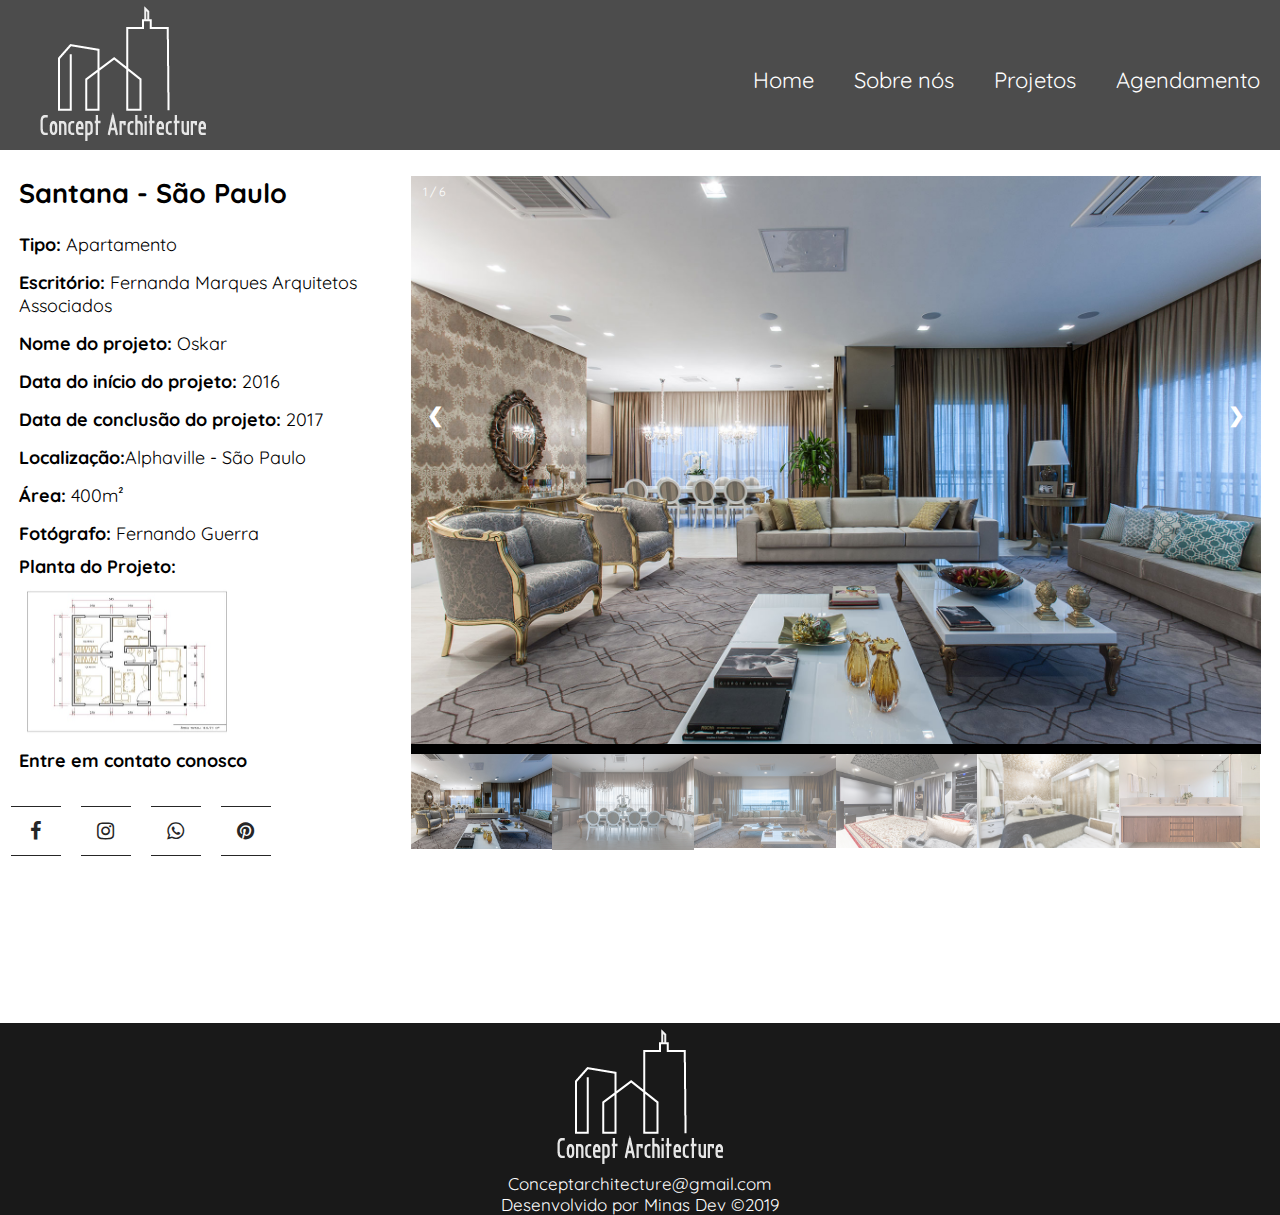
<file: apartamentob.html>
<!DOCTYPE html>
<html lang="pt-br">


    <head>
      <meta name="viewport" content="width=device-width, initial-scale=1">
      <meta charset="UTF-8">
      <title> Apartamentos</title>
      <link rel="stylesheet" href="style-projetos.css">
      <link href="https://fonts.googleapis.com/css?family=Quicksand&display=swap" rel="stylesheet">
      <link href="https://fonts.googleapis.com/css?family=Poppins&display=swap" rel="stylesheet">
          <meta name="viewport" content="width=device-width, initial-scale=1.0">
          <meta http-equiv="X-UA-compatible" content="=ie-edge">
          <script src="https://ajax.googleapis.com/ajax/libs/jquery/2.1.0/jquery.min.js"></script>
	<link href="https://maxcdn.bootstrapcdn.com/font-awesome/4.7.0/css/font-awesome.min.css" rel="stylesheet">
    </head>


    <body>
        <!-- Inicio do menu fixo -->
    <header  class = "header">
        <a href="index.html" class="logo"><img src="img/logo3.png" ></a>
        <input class="menu-btn" type="checkbox" id="menu-btn" />
        <label class="menu-icon" for="menu-btn"><span class="navicon"></span></label>
        <ul class="menu" id="device">
          <li><a href="index.html"class="a">Home</a></li>
          <li><a href="sobre.html"class="a">Sobre nós</a></li>
          <li><a href="projetos.html" class="a">Projetos</a></li>
          <li><a href="agendamento.php"class="a">Agendamento</a></li>    </ul>
    </header>
      <!-- Fim do menu fixo -->

      <!-- corpo principal do projeto  com a cor branca de fundo -->
    <main class="bloco-cor"> 

      <div class="bloco-slide">
      <div class="container">
          
    	   <div class="mySlides">
          <div class="numbertext">1 / 6</div>
          <img src="projetos/apartamentob1.jpg" class="img" style="width:100%">
        </div>

        <div class="mySlides">
          <div class="numbertext">2 / 6</div>
          <img src="projetos/apartamentob2.jpg" class="img" style="width:100%">
        </div>

        <div class="mySlides">
          <div class="numbertext">3 / 6</div>
          <img src="projetos/apartamentob3.jpg" class="img" style="width:100%">
        </div>
          
        <div class="mySlides">
          <div class="numbertext">4 / 6</div>
          <img src="projetos/apartamentob4.jpg"  class="img" style="width:100%">
        </div>

        <div class="mySlides">
          <div class="numbertext">5 / 6</div>
          <img src="projetos/apartamentob5.jpg" style="width:100%">
        </div>
          
        <div class="mySlides">
          <div class="numbertext">6 / 6</div>
          <img src="projetos/casab7.jpg" style="width:100%">
        </div>
          
        <a class="prev" onclick="plusSlides(-1)">❮</a>
        <a class="next" onclick="plusSlides(1)">❯</a>

        <div class="caption-container">
          <p id="caption"></p>
        </div>

        <div class="row">
          <div class="column">
            <img class="demo cursor" src="projetos/apartamentob1.jpg" style="width:100%" onclick="currentSlide(1)" alt="&nbsp">
          </div>
          <div class="column">
            <img class="demo cursor" src="projetos/apartamentob2.jpg" style="width:100%" onclick="currentSlide(2)" alt="&nbsp">
          </div>
          <div class="column">
            <img class="demo cursor" src="projetos/apartamentob3.jpg" style="width:100%" onclick="currentSlide(3)" alt="&nbsp">
          </div>
          <div class="column">
            <img class="demo cursor" src="projetos/apartamentob4.jpg" style="width:100%" onclick="currentSlide(4)" alt="&nbsp">
          </div>
          <div class="column">
            <img class="demo cursor" src="projetos/apartamentob5.jpg" style="width:100%" onclick="currentSlide(5)" alt="&nbsp">
          </div>    
          <div class="column">
            <img class="demo cursor" src="projetos/casab7.jpg" style="width:100%" onclick="currentSlide(6)" alt="&nbsp">
          </div>
        </div>
      </div>
    	</div>

   
  <div class="bloco-texto">
    <div  class="local"><h2>Santana - São Paulo</h2></div> 
    <p class="text"><strong>Tipo:</strong> Apartamento<br></p>
      <!-- <p> &nbsp</p> -->
    <p class="text"><strong>Escritório:</strong class="text"> Fernanda Marques Arquitetos Associados<br></p>
    <!-- <p> &nbsp</p> -->
       <p class="text"> <strong >Nome do projeto:</strong> Oskar<br></p>
        <!-- <p> &nbsp</p> -->
        <p class="text"><strong class="text">Data do início do projeto:</strong> 2016<br></p>
        <!-- <p> &nbsp</p> -->
        <p class="text"><strong class="text">Data de conclusão do projeto:</strong> 2017<br></p>
        <!-- <p> &nbsp</p> -->
        <p class="text"><strong class="text">Localização:</strong>Alphaville - São Paulo <br></p>
        <!-- <p> &nbsp</p> -->
        <p class="text"><strong class="text">Área:</strong> 400m²<br></p>
        <!-- <p> &nbsp</p> -->
        <p class="text"><strong>Fotógrafo:</strong> Fernando Guerra<br></p>
        <p id="planta"><strong>Planta do Projeto:</strong><p>
   </p>  
  </div>

    <div class="planta">
      
    	<a href="http://www.funasa.gov.br/documents/20182/35949/Modelo-de-Projeto-basico-de-habitacao-de-2-quartos-planta-baixa.pdf/3b45038f-0944-4cee-ab72-c5cc6b272dd6"target="_blank" >
    	<img  alt="foto"  src="projetos/planta.jpg" class="tamanho-pdf">
    	</a>
    </div>
    	   
		<!--Redes sociais-->
		<p class="contato-texto"><strong>Entre em contato conosco</strong></p>
    <p> &nbsp</p>
  <div class="contato">
  	<ul class="ul-teste">
  		<li class="li-teste">
  			<a href="https://www.facebook.com/Concept-Architecture-100189861485831/?modal=admin_todo_tour" target="_blank" class="a-teste">
  				<span></span>
  				<span></span>
  				<span></span>
  				<span></span>
  				<i class="fa fa-facebook" aria-hidden="true" ></i>
  			</a>
  		</li>
  		<li class="li-teste">
  			<a href="https://instagram.com/c.archicteture?igshid=qmwmbmncyirm" target="_blank" class="a-teste">
  				<span></span>
  				<span></span>
  				<span></span>
  				<span></span>
  					<i class="fa fa-instagram" aria-hidden="true" ></i>
  			</a>
  		</li>
  		<li class="li-teste">
  			<a href="#" class="a-teste">
  				<span></span>
  				<span></span>
  				<span></span>
  				<span></span>
  				<i class="fa fa-whatsapp" aria-hidden="true" ></i>
  			</a>	
  		</li>
  				<li  class="li-teste">
  			<a href="#" class="a-teste">
  				<span></span>
  				<span></span>
  				<span></span>
  				<span></span>
  				<i class="fa fa-pinterest" aria-hidden="true"></i>
  			</a>	
  		</li>
  	</ul>
  </div>
    	<footer>
      	<aside class="bloco-rodape">
          <div id="loguin"> <img src="img/logo3.png"> </div>
      		<div class="texto-rodape"> <p>Conceptarchitecture@gmail.com</p> <p>Desenvolvido por Minas Dev ©2019</p>
          </div>
      	</aside>
    	</footer>
    	
      <script>
      var slideIndex = 1;
      showSlides(slideIndex);

      function plusSlides(n) {
        showSlides(slideIndex += n);
      }

      function currentSlide(n) {
        showSlides(slideIndex = n);
      }

      function showSlides(n) {
        var i;
        var slides = document.getElementsByClassName("mySlides");
        var dots = document.getElementsByClassName("demo");
        var captionText = document.getElementById("caption");
        if (n > slides.length) {slideIndex = 1}
        if (n < 1) {slideIndex = slides.length}
        for (i = 0; i < slides.length; i++) {
            slides[i].style.display = "none";
        }
        for (i = 0; i < dots.length; i++) {
            dots[i].className = dots[i].className.replace(" active", "");
        }
        slides[slideIndex-1].style.display = "block";
        dots[slideIndex-1].className += " active";
        captionText.innerHTML = dots[slideIndex-1].alt;
      }
      </script>
    </div>
    </div>	
  </main>
  </body>
</html>
</file>
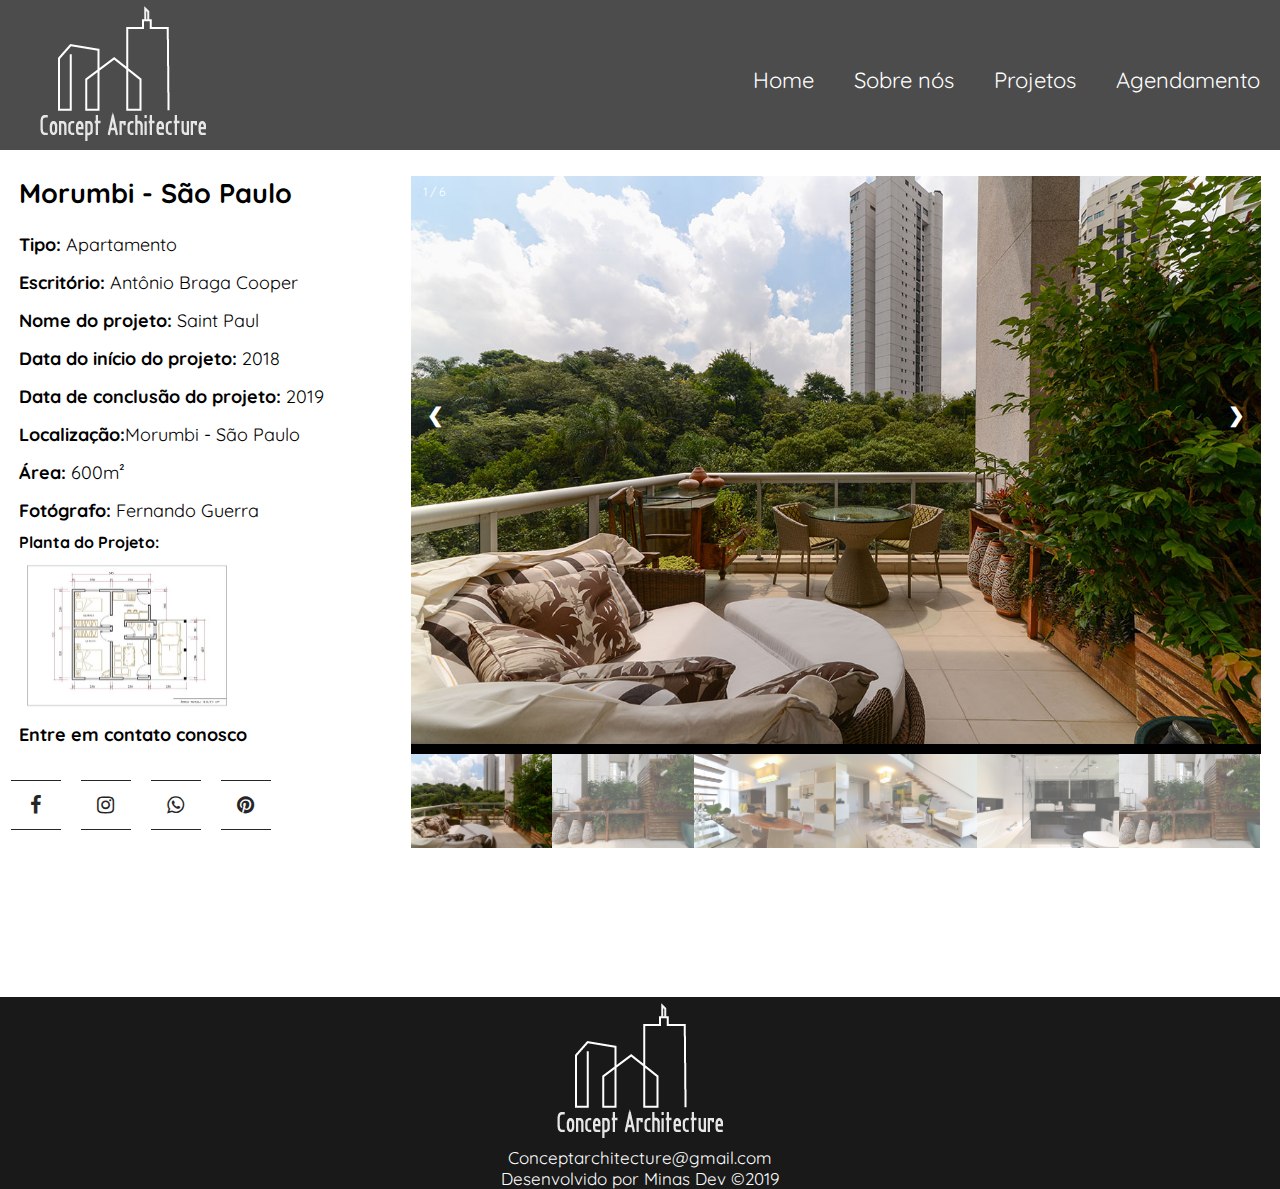
<file: apartamentoc.html>
<!DOCTYPE html>
<html lang="pt-br">


    <head>
      <meta name="viewport" content="width=device-width, initial-scale=1">
      <meta charset="UTF-8">
      <title> Apartamentos - Concept Archicteture</title>
      <link rel="stylesheet" href="style-projetos.css">
      <link href="https://fonts.googleapis.com/css?family=Quicksand&display=swap" rel="stylesheet">
      <link href="https://fonts.googleapis.com/css?family=Poppins&display=swap" rel="stylesheet">
          <meta name="viewport" content="width=device-width, initial-scale=1.0">
          <meta http-equiv="X-UA-compatible" content="=ie-edge">
          <script src="https://ajax.googleapis.com/ajax/libs/jquery/2.1.0/jquery.min.js"></script>
	<link href="https://maxcdn.bootstrapcdn.com/font-awesome/4.7.0/css/font-awesome.min.css" rel="stylesheet">
    </head>


    <body>
        <!-- Inicio do menu fixo -->
    <header  class = "header">
        <a href="index.html" class="logo"><img src="img/logo3.png" ></a>
        <input class="menu-btn" type="checkbox" id="menu-btn" />
        <label class="menu-icon" for="menu-btn"><span class="navicon"></span></label>
        <ul class="menu" id="device">
          <li><a href="index.html"class="a">Home</a></li>
          <li><a href="sobre.html"class="a">Sobre nós</a></li>
          <li><a href="projetos.html" class="a">Projetos</a></li>
          <li><a href="agendamento.php"class="a">Agendamento</a></li>    </ul>
    </header>
      <!-- Fim do menu fixo -->

      <!-- corpo principal do projeto  com a cor branca de fundo -->
    <main class="bloco-cor">
      <div class="bloco-slide">
      <div class="container">
          
    	   <div class="mySlides">
          <div class="numbertext">1 / 6</div>
          <img src="projetos/apartamentoc1.jpg" class="img"style="width:100%">
        </div>

        <div class="mySlides">
          <div class="numbertext">2 / 6</div>
          <img src="projetos/apartamentoc2.jpg"  class="img"style="width:100%">
        </div>

        <div class="mySlides">
          <div class="numbertext">3 / 6</div>
          <img src="projetos/apartamentoc3.jpg"class="img" style="width:100%">
        </div>
          
        <div class="mySlides">
          <div class="numbertext">4 / 6</div>
          <img src="projetos/apartamentoc4.jpg" class="img" style="width:100%">
        </div>

        <div class="mySlides">
          <div class="numbertext">5 / 6</div>
          <img src="projetos/apartamentoc5.jpg" class="img" style="width:100%">
        </div>
          
        <div class="mySlides">
          <div class="numbertext">6 / 6</div>
          <img src="projetos/apartamentoc2.jpg" class="img" style="width:100%">
        </div>
          
        <a class="prev" onclick="plusSlides(-1)">❮</a>
        <a class="next" onclick="plusSlides(1)">❯</a>

        <div class="caption-container">
          <p id="caption"></p>
        </div>

        <div class="row">
          <div class="column">
            <img class="demo cursor" src="projetos/apartamentoc1.jpg" style="width:100%" onclick="currentSlide(1)" alt="&nbsp">
          </div>
          <div class="column">
            <img class="demo cursor" src="projetos/apartamentoc2.jpg" style="width:100%" onclick="currentSlide(2)" alt="&nbsp">
          </div>
          <div class="column">
            <img class="demo cursor" src="projetos/apartamentoc3.jpg" style="width:100%" onclick="currentSlide(3)" alt="&nbsp">
          </div>
          <div class="column">
            <img class="demo cursor" src="projetos/apartamentoc4.jpg" style="width:100%" onclick="currentSlide(4)" alt="&nbsp">
          </div>
          <div class="column">
            <img class="demo cursor" src="projetos/apartamentoc5.jpg" style="width:100%" onclick="currentSlide(5)" alt="&nbsp">
          </div>    
          <div class="column">
            <img class="demo cursor" src="projetos/apartamentoc2.jpg" style="width:100%" onclick="currentSlide(6)" alt="&nbsp">
          </div>
        </div>
      </div>
    	</div>

   
  <div class="bloco-texto">
   <div  class="local"><h2>Morumbi - São Paulo</h2></div>
    <p class="text"><strong class="text">Tipo:</strong> Apartamento<br></p>
      <!-- <p> &nbsp</p> -->
    <p class="text"><strong>Escritório:</strong class="text"> Antônio Braga Cooper<br></p>
    <!-- <p> &nbsp</p> -->
       <p class="text"> <strong >Nome do projeto:</strong> Saint Paul<br></p>
        <!-- <p> &nbsp</p> -->
        <p class="text"><strong class="text">Data do início do projeto:</strong> 2018<br></p>
        <!-- <p> &nbsp</p> -->
        <p class="text"><strong class="text">Data de conclusão do projeto:</strong> 2019<br></p>
        <!-- <p> &nbsp</p> -->
        <p class="text"><strong class="text">Localização:</strong>Morumbi - São Paulo <br></p>
        <!-- <p> &nbsp</p> -->
        <p class="text"><strong class="text">Área:</strong> 600m²<br></p>
        <!-- <p> &nbsp</p> -->
        <p class="text"><strong class="text">Fotógrafo:</strong> Fernando Guerra<br></p>
   </p>  
  </div>
      <div class="planta">
      <p><strong>Planta do Projeto:</strong></p>
    	<a href="http://www.funasa.gov.br/documents/20182/35949/Modelo-de-Projeto-basico-de-habitacao-de-2-quartos-planta-baixa.pdf/3b45038f-0944-4cee-ab72-c5cc6b272dd6"target="_blank" >
    					<img  alt="foto"  src="projetos/planta.jpg" class="tamanho-pdf">
    	</a>
    </div>
    	   
		<!--Redes sociais-->
		<p class="contato-texto"><strong>Entre em contato conosco</strong></p>
    <p> &nbsp</p>

  <div class="contato">
  	<ul class="ul-teste">
  		<li class="li-teste">
  			<a href="https://www.facebook.com/Concept-Architecture-100189861485831/?modal=admin_todo_tour" target="_blank" class="a-teste">
  				<span></span>
  				<span></span>
  				<span></span>
  				<span></span>
  				<i class="fa fa-facebook" aria-hidden="true" ></i>
  			</a>
  		</li>
  		<li class="li-teste">
  			<a href="https://instagram.com/c.archicteture?igshid=qmwmbmncyirm" target="_blank" class="a-teste">
  				<span></span>
  				<span></span>
  				<span></span>
  				<span></span>
  					<i class="fa fa-instagram" aria-hidden="true" ></i>
  			</a>
  		</li>
  		<li class="li-teste">
  			<a href="#" class="a-teste">
  				<span></span>
  				<span></span>
  				<span></span>
  				<span></span>
  				<i class="fa fa-whatsapp" aria-hidden="true" ></i>
  			</a>	
  		</li>
  				<li  class="li-teste">
  			<a href="#" class="a-teste">
  				<span></span>
  				<span></span>
  				<span></span>
  				<span></span>
  				<i class="fa fa-pinterest" aria-hidden="true"></i>
  			</a>	
  		</li>
  	</ul>
  </div>
    	<footer>
      	<aside class="bloco-rodape">
          <div id="loguin"> <img src="img/logo3.png"> </div>
      		<div class="texto-rodape"> <p>Conceptarchitecture@gmail.com</p> <p>Desenvolvido por Minas Dev ©2019</p>
          </div>
      	</aside>
    	</footer>
    	
      <script>
      var slideIndex = 1;
      showSlides(slideIndex);

      function plusSlides(n) {
        showSlides(slideIndex += n);
      }

      function currentSlide(n) {
        showSlides(slideIndex = n);
      }

      function showSlides(n) {
        var i;
        var slides = document.getElementsByClassName("mySlides");
        var dots = document.getElementsByClassName("demo");
        var captionText = document.getElementById("caption");
        if (n > slides.length) {slideIndex = 1}
        if (n < 1) {slideIndex = slides.length}
        for (i = 0; i < slides.length; i++) {
            slides[i].style.display = "none";
        }
        for (i = 0; i < dots.length; i++) {
            dots[i].className = dots[i].className.replace(" active", "");
        }
        slides[slideIndex-1].style.display = "block";
        dots[slideIndex-1].className += " active";
        captionText.innerHTML = dots[slideIndex-1].alt;
      }
      </script>
    </div>
    </div>	
  </main>
  </body>
</html>
</file>
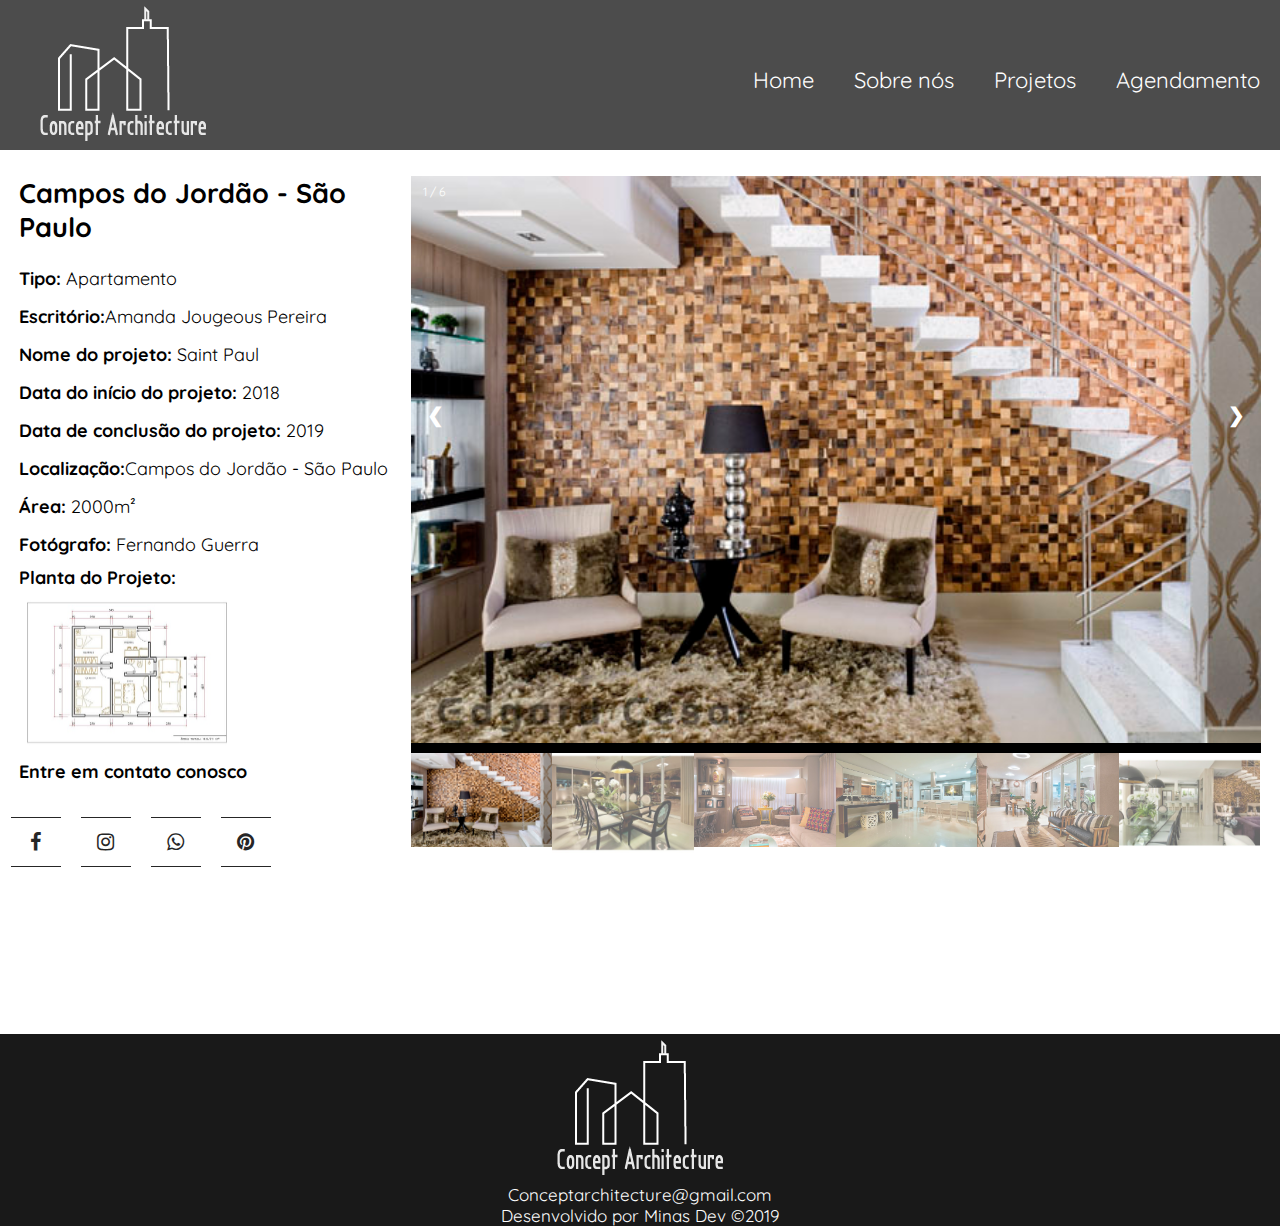
<file: casaa.html>
<!DOCTYPE html>
<html lang="pt-br">


    <head>
      <meta name="viewport" content="width=device-width, initial-scale=1">
      <meta charset="UTF-8">
      <title> casas - Concept Architecture</title>
      <link rel="stylesheet" href="style-projetos.css">
      <link href="https://fonts.googleapis.com/css?family=Quicksand&display=swap" rel="stylesheet">
      <link href="https://fonts.googleapis.com/css?family=Poppins&display=swap" rel="stylesheet">
          <meta name="viewport" content="width=device-width, initial-scale=1.0">
          <meta http-equiv="X-UA-compatible" content="=ie-edge">
          <script src="https://ajax.googleapis.com/ajax/libs/jquery/2.1.0/jquery.min.js"></script>
	<link href="https://maxcdn.bootstrapcdn.com/font-awesome/4.7.0/css/font-awesome.min.css" rel="stylesheet">
    </head>


    <body>
        <!-- Inicio do menu fixo -->
    <header  class = "header">
        <a href="index.html" class="logo"><img src="img/logo3.png" ></a>
        <input class="menu-btn" type="checkbox" id="menu-btn" />
        <label class="menu-icon" for="menu-btn"><span class="navicon"></span></label>
        <ul class="menu" id="device">
          <li><a href="index.html"class="a">Home</a></li>
          <li><a href="sobre.html"class="a">Sobre nós</a></li>
          <li><a href="projetos.html" class="a">Projetos</a></li>
          <li><a href="agendamento.php"class="a">Agendamento</a></li>    </ul>
    </header>
      <!-- Fim do menu fixo -->
    <body>

      <!-- corpo principal do projeto  com a cor branca de fundo -->
    <main class="bloco-cor">


      <div class="bloco-slide">
      <div class="container">
          
    	   <div class="mySlides">
          <div class="numbertext">1 / 6</div>
          <img src="projetos/casaa1.jpg"  class="img" style="width:100%">
        </div>

        <div class="mySlides">
          <div class="numbertext">2 / 6</div>
          <img src="projetos/casaa2.jpg"  class="img" style="width:100%">
        </div>

        <div class="mySlides">
          <div class="numbertext">3 / 6</div>
          <img src="projetos/casaa10.jpg"  class="img" style="width:100%">
        </div>
          
        <div class="mySlides">
          <div class="numbertext">4 / 6</div>
          <img src="projetos/casaa4.jpg" class="img" style="width:100%">
        </div>

        <div class="mySlides">
          <div class="numbertext">5 / 6</div>
          <img src="projetos/casaa5.jpg"  class="img" style="width:100%">
        </div>
          
        <div class="mySlides">
          <div class="numbertext">6 / 6</div>
          <img src="projetos/casaa8.jpg"  class="img" style="width:100%">
        </div>
          
        <a class="prev" onclick="plusSlides(-1)">❮</a>
        <a class="next" onclick="plusSlides(1)">❯</a>

        <div class="caption-container">
          <p id="caption"></p>
        </div>

        <div class="row">
          <div class="column">
            <img class="demo cursor" src="projetos/casaa1.jpg" style="width:100%" onclick="currentSlide(1)" alt="&nbsp">
          </div>
          <div class="column">
            <img class="demo cursor" src="projetos/casaa2.jpg" style="width:100%" onclick="currentSlide(2)" alt="&nbsp">
          </div>
          <div class="column">
            <img class="demo cursor" src="projetos/casaa10.jpg" style="width:100%" onclick="currentSlide(3)" alt="&nbsp">
          </div>
          <div class="column">
            <img class="demo cursor" src="projetos/casaa4.jpg" style="width:100%" onclick="currentSlide(4)" alt="&nbsp">
          </div>
          <div class="column">
            <img class="demo cursor" src="projetos/casaa5.jpg" style="width:100%" onclick="currentSlide(5)" alt="&nbsp">
          </div>    
          <div class="column">
            <img class="demo cursor" src="projetos/casaa8.jpg" style="width:100%" onclick="currentSlide(6)" alt="&nbsp">
          </div>
        </div>
      </div>
    	</div>

   
  <div class="bloco-texto">
    <div  class="local"><h2>Campos do Jordão - São Paulo</h2></div>  
    <p class="text"><strong class="text">Tipo:</strong> Apartamento<br></p>
      <!-- <p> &nbsp</p> -->
    <p class="text"><strong>Escritório:</strong class="text">Amanda Jougeous Pereira<br></p>
    <!-- <p> &nbsp</p> -->
       <p class="text"> <strong >Nome do projeto:</strong> Saint Paul<br></p>
        <!-- <p> &nbsp</p> -->
        <p class="text"><strong class="text">Data do início do projeto:</strong> 2018<br></p>
        <!-- <p> &nbsp</p> -->
        <p class="text"><strong class="text">Data de conclusão do projeto:</strong> 2019<br></p>
        <!-- <p> &nbsp</p> -->
        <p class="text"><strong class="text">Localização:</strong>Campos do Jordão - São Paulo <br></p>
        <!-- <p> &nbsp</p> -->
        <p class="text"><strong class="text">Área:</strong> 2000m²<br></p>
        <!-- <p> &nbsp</p> -->
        <p class="text"><strong class="text">Fotógrafo:</strong> Fernando Guerra<br></p>
        <p id="planta"><strong>Planta do Projeto:</strong><p>
   </p>  
  </div>

    <div class="planta" 
    	<a href="http://www.funasa.gov.br/documents/20182/35949/Modelo-de-Projeto-basico-de-habitacao-de-2-quartos-planta-baixa.pdf/3b45038f-0944-4cee-ab72-c5cc6b272dd6"target="_blank" >
    					<img  alt="foto"  src="projetos/planta.jpg" class="tamanho-pdf">
    	</a>
    </div>
    	   
		<!--Redes sociais-->
	<p class="contato-texto"><strong>Entre em contato conosco</strong></p>
      <p> &nbsp</p>
      <div class="contato">
  	<ul class="ul-teste">
  		<li class="li-teste">
  			<a href="https://www.facebook.com/Concept-Architecture-100189861485831/?modal=admin_todo_tour" target="_blank" class="a-teste">
  				<span></span>
  				<span></span>
  				<span></span>
  				<span></span>
  				<i class="fa fa-facebook" aria-hidden="true" ></i>
  			</a>
  		</li>
  		<li class="li-teste">
  			<a href="https://instagram.com/c.archicteture?igshid=qmwmbmncyirm" target="_blank" class="a-teste">
  				<span></span>
  				<span></span>
  				<span></span>
  				<span></span>
  					<i class="fa fa-instagram" aria-hidden="true" ></i>
  			</a>
  		</li>
  		<li class="li-teste">
  			<a href="#" class="a-teste">
  				<span></span>
  				<span></span>
  				<span></span>
  				<span></span>
  				<i class="fa fa-whatsapp" aria-hidden="true" ></i>
  			</a>	
  		</li>
  				<li  class="li-teste">
  			<a href="#" class="a-teste">
  				<span></span>
  				<span></span>
  				<span></span>
  				<span></span>
  				<i class="fa fa-pinterest" aria-hidden="true"></i>
  			</a>	
  		</li>
  	</ul>
  </div>
    	<footer>
      	<aside class="bloco-rodape">
          <div id="loguin"> <img src="img/logo3.png"> </div>
      		<div class="texto-rodape"> <p>Conceptarchitecture@gmail.com</p> <p>Desenvolvido por Minas Dev ©2019</p>
          </div>
      	</aside>
    	</footer>
    	
      <script>
      var slideIndex = 1;
      showSlides(slideIndex);

      function plusSlides(n) {
        showSlides(slideIndex += n);
      }

      function currentSlide(n) {
        showSlides(slideIndex = n);
      }

      function showSlides(n) {
        var i;
        var slides = document.getElementsByClassName("mySlides");
        var dots = document.getElementsByClassName("demo");
        var captionText = document.getElementById("caption");
        if (n > slides.length) {slideIndex = 1}
        if (n < 1) {slideIndex = slides.length}
        for (i = 0; i < slides.length; i++) {
            slides[i].style.display = "none";
        }
        for (i = 0; i < dots.length; i++) {
            dots[i].className = dots[i].className.replace(" active", "");
        }
        slides[slideIndex-1].style.display = "block";
        dots[slideIndex-1].className += " active";
        captionText.innerHTML = dots[slideIndex-1].alt;
      }
      </script>
    </div>
    </div>	
  </main>
  </body>
</html>
</file>
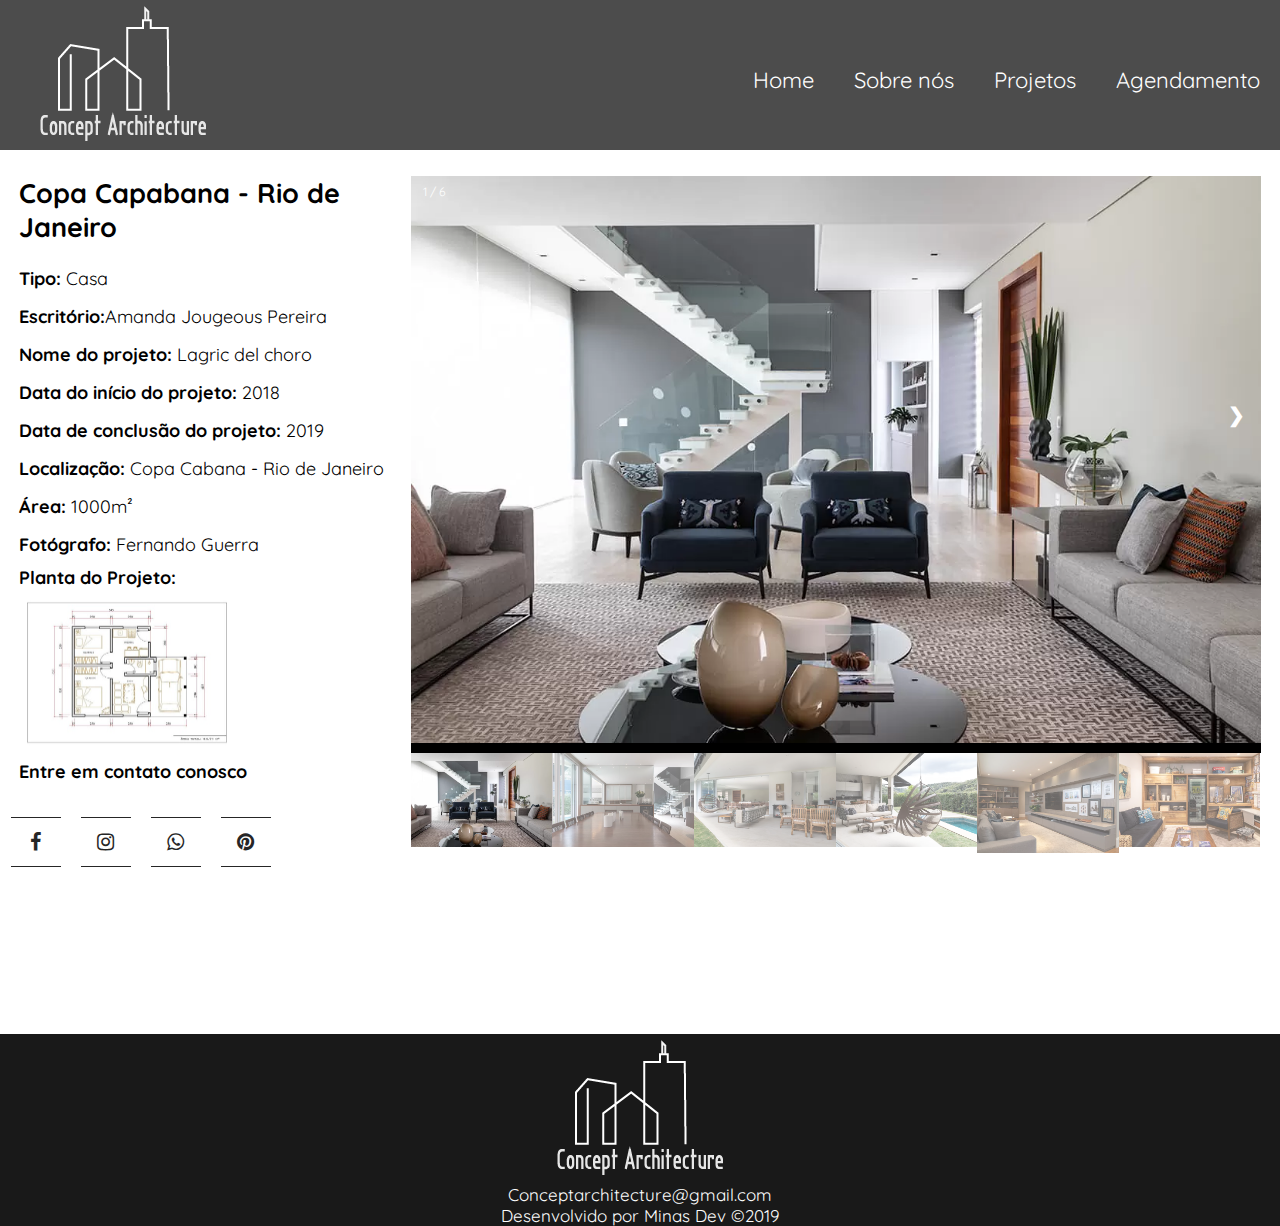
<file: casab.html>
<!DOCTYPE html>
<html lang="pt-br">


    <head>
      <meta name="viewport" content="width=device-width, initial-scale=1">
      <meta charset="UTF-8">
      <title> Casas - Concept Archicteture</title>
      <link rel="stylesheet" href="style-projetos.css">
      <link href="https://fonts.googleapis.com/css?family=Quicksand&display=swap" rel="stylesheet">
      <link href="https://fonts.googleapis.com/css?family=Poppins&display=swap" rel="stylesheet">
          <meta name="viewport" content="width=device-width, initial-scale=1.0">
          <meta http-equiv="X-UA-compatible" content="=ie-edge">
          <script src="https://ajax.googleapis.com/ajax/libs/jquery/2.1.0/jquery.min.js"></script>
	<link href="https://maxcdn.bootstrapcdn.com/font-awesome/4.7.0/css/font-awesome.min.css" rel="stylesheet">
    </head>


    <body>
        <!-- Inicio do menu fixo -->
    <header  class = "header">
        <a href="index.html" class="logo"><img src="img/logo3.png" ></a>
        <input class="menu-btn" type="checkbox" id="menu-btn" />
        <label class="menu-icon" for="menu-btn"><span class="navicon"></span></label>
        <ul class="menu" id="device">
          <li><a href="index.html"class="a">Home</a></li>
          <li><a href="sobre.html"class="a">Sobre nós</a></li>
          <li><a href="projetos.html" class="a">Projetos</a></li>
          <li><a href="agendamento.php"class="a">Agendamento</a></li>    </ul>
    </header>
      <!-- Fim do menu fixo -->
    <body>

      <!-- corpo principal do projeto  com a cor branca de fundo -->
    <main class="bloco-cor">  

      <div class="bloco-slide">
      <div class="container">
          
    	   <div class="mySlides">
          <div class="numbertext">1 / 6</div>
          <img src="projetos/casab1.jpg" class="img" style="width:100%">
        </div>

        <div class="mySlides">
          <div class="numbertext">2 / 6</div>
          <img src="projetos/casab2.jpg" class="img" style="width:100%">
        </div>

        <div class="mySlides">
          <div class="numbertext">3 / 6</div>
          <img src="projetos/casab3.jpg" class="img" style="width:100%">
        </div>
          
        <div class="mySlides">
          <div class="numbertext">4 / 6</div>
          <img src="projetos/casab4.jpg"class="img" style="width:100%">
        </div>

        <div class="mySlides">
          <div class="numbertext">5 / 6</div>
          <img src="projetos/casab5.jpg" class="img" style="width:100%">
        </div>
          
        <div class="mySlides">
          <div class="numbertext">6 / 6</div>
          <img src="projetos/casab6.jpg" style="width:100%">
        </div>
          
        <a class="prev" onclick="plusSlides(-1)">❮</a>
        <a class="next" onclick="plusSlides(1)">❯</a>

        <div class="caption-container">
          <p id="caption"></p>
        </div>

        <div class="row">
          <div class="column">
            <img class="demo cursor" src="projetos/casab1.jpg" style="width:100%" onclick="currentSlide(1)" alt="&nbsp">
          </div>
          <div class="column">
            <img class="demo cursor" src="projetos/casab2.jpg" style="width:100%" onclick="currentSlide(2)" alt="&nbsp">
          </div>
          <div class="column">
            <img class="demo cursor" src="projetos/casab3.jpg" style="width:100%" onclick="currentSlide(3)" alt="&nbsp">
          </div>
          <div class="column">
            <img class="demo cursor" src="projetos/casab4.jpg" style="width:100%" onclick="currentSlide(4)" alt="&nbsp">
          </div>
          <div class="column">
            <img class="demo cursor" src="projetos/casab5.jpg" style="width:100%" onclick="currentSlide(5)" alt="&nbsp">
          </div>    
          <div class="column">
            <img class="demo cursor" src="projetos/casab6.jpg" style="width:100%" onclick="currentSlide(6)" alt="&nbsp">
          </div>
        </div>
      </div>
    	</div>

   
  <div class="bloco-texto">
    <div  class="local"><h2>Copa Capabana - Rio de Janeiro</h2></div>
    <p class="text"><strong class="text">Tipo:</strong> Casa <br></p>
      <!-- <p> &nbsp</p> -->
    <p class="text"><strong>Escritório:</strong class="text">Amanda Jougeous Pereira<br></p>
    <!-- <p> &nbsp</p> -->
       <p class="text"> <strong >Nome do projeto:</strong> Lagric del choro <br></p>
        <!-- <p> &nbsp</p> -->
        <p class="text"><strong class="text">Data do início do projeto:</strong> 2018<br></p>
        <!-- <p> &nbsp</p> -->
        <p class="text"><strong class="text">Data de conclusão do projeto:</strong> 2019<br></p>
        <!-- <p> &nbsp</p> -->
        <p class="text"><strong class="text">Localização:</strong> Copa Cabana - Rio de Janeiro <br></p>
        <!-- <p> &nbsp</p> -->
        <p class="text"><strong class="text">Área:</strong> 1000m²<br></p>
        <!-- <p> &nbsp</p> -->
        <p class="text"><strong class="text">Fotógrafo:</strong> Fernando Guerra<br></p>
        <p id="planta"><strong>Planta do Projeto:</strong><p>
   </p>  
  </div>

    <div class="planta">  
    	<a href="http://www.funasa.gov.br/documents/20182/35949/Modelo-de-Projeto-basico-de-habitacao-de-2-quartos-planta-baixa.pdf/3b45038f-0944-4cee-ab72-c5cc6b272dd6"target="_blank" >
    					<img  alt="foto"  src="projetos/planta.jpg" class="tamanho-pdf">
    	</a>
    </div>
    	   
		<!--Redes sociais-->
		<p class="contato-texto"><strong>Entre em contato conosco</strong></p>
    <p> &nbsp</p>
  <div class="contato">
  	<ul class="ul-teste">
  		<li class="li-teste">
  			<a href="https://www.facebook.com/Concept-Architecture-100189861485831/?modal=admin_todo_tour" target="_blank" class="a-teste">
  				<span></span>
  				<span></span>
  				<span></span>
  				<span></span>
  				<i class="fa fa-facebook" aria-hidden="true" ></i>
  			</a>
  		</li>
  		<li class="li-teste">
  			<a href="https://instagram.com/c.archicteture?igshid=qmwmbmncyirm" target="_blank" class="a-teste">
  				<span></span>
  				<span></span>
  				<span></span>
  				<span></span>
  					<i class="fa fa-instagram" aria-hidden="true" ></i>
  			</a>
  		</li>
  		<li class="li-teste">
  			<a href="#" class="a-teste">
  				<span></span>
  				<span></span>
  				<span></span>
  				<span></span>
  				<i class="fa fa-whatsapp" aria-hidden="true" ></i>
  			</a>	
  		</li>
  				<li  class="li-teste">
  			<a href="#" class="a-teste">
  				<span></span>
  				<span></span>
  				<span></span>
  				<span></span>
  				<i class="fa fa-pinterest" aria-hidden="true"></i>
  			</a>	
  		</li>
  	</ul>
  </div>	
    	<footer>
      	<aside class="bloco-rodape">
          <div id="loguin"> <img src="img/logo3.png"> </div>
      		<div class="texto-rodape"> <p>Conceptarchitecture@gmail.com</p> <p>Desenvolvido por Minas Dev ©2019</p>
          </div>
      	</aside>
    	</footer>
    	
      <script>
      var slideIndex = 1;
      showSlides(slideIndex);

      function plusSlides(n) {
        showSlides(slideIndex += n);
      }

      function currentSlide(n) {
        showSlides(slideIndex = n);
      }

      function showSlides(n) {
        var i;
        var slides = document.getElementsByClassName("mySlides");
        var dots = document.getElementsByClassName("demo");
        var captionText = document.getElementById("caption");
        if (n > slides.length) {slideIndex = 1}
        if (n < 1) {slideIndex = slides.length}
        for (i = 0; i < slides.length; i++) {
            slides[i].style.display = "none";
        }
        for (i = 0; i < dots.length; i++) {
            dots[i].className = dots[i].className.replace(" active", "");
        }
        slides[slideIndex-1].style.display = "block";
        dots[slideIndex-1].className += " active";
        captionText.innerHTML = dots[slideIndex-1].alt;
      }
      </script>
    </div>
    </div>	
  </main>
  </body>
</html>
</file>
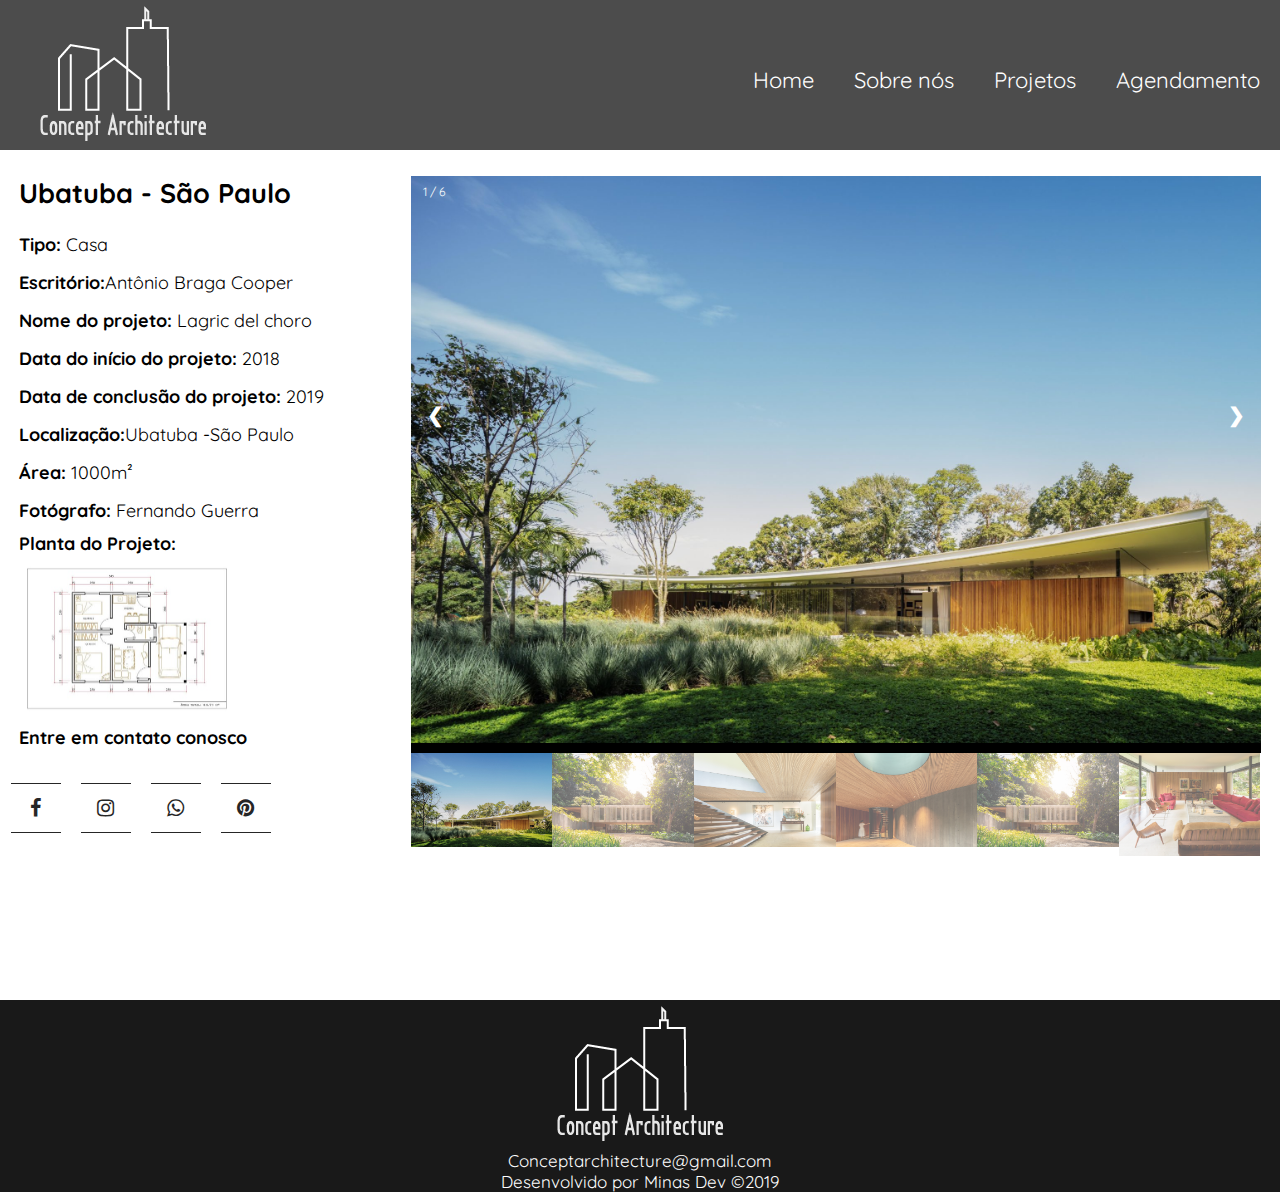
<file: casac.html>
<!DOCTYPE html>
<html lang="pt-br">


    <head>
      <meta name="viewport" content="width=device-width, initial-scale=1">
      <meta charset="UTF-8">
      <title> Casas - Concept Archicteture</title>
      <link rel="stylesheet" href="style-projetos.css">
      <link href="https://fonts.googleapis.com/css?family=Quicksand&display=swap" rel="stylesheet">
      <link href="https://fonts.googleapis.com/css?family=Poppins&display=swap" rel="stylesheet">
          <meta name="viewport" content="width=device-width, initial-scale=1.0">
          <meta http-equiv="X-UA-compatible" content="=ie-edge">
          <script src="https://ajax.googleapis.com/ajax/libs/jquery/2.1.0/jquery.min.js"></script>
	<link href="https://maxcdn.bootstrapcdn.com/font-awesome/4.7.0/css/font-awesome.min.css" rel="stylesheet">
    </head>


    <body>
        <!-- Inicio do menu fixo -->
    <header  class = "header">
        <a href="index.html" class="logo"><img src="img/logo3.png" ></a>
        <input class="menu-btn" type="checkbox" id="menu-btn" />
        <label class="menu-icon" for="menu-btn"><span class="navicon"></span></label>
        <ul class="menu" id="device">
          <li><a href="index.html"class="a">Home</a></li>
          <li><a href="sobre.html"class="a">Sobre nós</a></li>
          <li><a href="projetos.html" class="a">Projetos</a></li>
          <li><a href="agendamento.php"class="a">Agendamento</a></li>    </ul>
    </header>
      <!-- Fim do menu fixo -->
    <body>

      <!-- corpo principal do projeto  com a cor branca de fundo -->
    <main class="bloco-cor">
  

      <div class="bloco-slide">
      <div class="container">
          
    	   <div class="mySlides">
          <div class="numbertext">1 / 6</div>
          <img src="projetos/casac1.jpg" class="img"style="width:100%">
        </div>

        <div class="mySlides">
          <div class="numbertext">2 / 6</div>
          <img src="projetos/casac5.jpg" class="img" style="width:100%">
        </div>

        <div class="mySlides">
          <div class="numbertext">3 / 6</div>
          <img src="projetos/casac3.jpg" class="img" style="width:100%">
        </div>
          
        <div class="mySlides">
          <div class="numbertext">4 / 6</div>
          <img src="projetos/casac4.jpg" class="img" style="width:100%">
        </div>

        <div class="mySlides">
          <div class="numbertext">5 / 6</div>
          <img src="projetos/casac5.jpg" class="img" style="width:100%">
        </div>
          
        <div class="mySlides">
          <div class="numbertext">6 / 6</div>
          <img src="projetos/casac6.jpg" style="width:100%">
        </div>
          
        <a class="prev" onclick="plusSlides(-1)">❮</a>
        <a class="next" onclick="plusSlides(1)">❯</a>

        <div class="caption-container">
          <p id="caption"></p>
        </div>

        <div class="row">
          <div class="column">
            <img class="demo cursor" src="projetos/casac1.jpg" style="width:100%" onclick="currentSlide(1)" alt="&nbsp">
          </div>
          <div class="column">
            <img class="demo cursor" src="projetos/casac5.jpg" style="width:100%" onclick="currentSlide(2)" alt="&nbsp">
          </div>
          <div class="column">
            <img class="demo cursor" src="projetos/casac3.jpg" style="width:100%" onclick="currentSlide(3)" alt="&nbsp">
          </div>
          <div class="column">
            <img class="demo cursor" src="projetos/casac4.jpg" style="width:100%" onclick="currentSlide(4)" alt="&nbsp">
          </div>
          <div class="column">
            <img class="demo cursor" src="projetos/casac5.jpg" style="width:100%" onclick="currentSlide(5)" alt="&nbsp">
          </div>    
          <div class="column">
            <img class="demo cursor" src="projetos/casac6.jpg" style="width:100%" onclick="currentSlide(6)" alt="&nbsp">
          </div>
        </div>
      </div>
    	</div>

   
  <div class="bloco-texto">
    <div  class="local"><h2>Ubatuba - São Paulo</h2></div> 
    <p class="text"><strong class="text">Tipo:</strong> Casa <br></p>
      <!-- <p> &nbsp</p> -->
    <p class="text"><strong>Escritório:</strong class="text">Antônio Braga Cooper<br></p>
    <!-- <p> &nbsp</p> -->
       <p class="text"> <strong >Nome do projeto:</strong> Lagric del choro <br></p>
        <!-- <p> &nbsp</p> -->
        <p class="text"><strong class="text">Data do início do projeto:</strong> 2018<br></p>
        <!-- <p> &nbsp</p> -->
        <p class="text"><strong class="text">Data de conclusão do projeto:</strong> 2019<br></p>
        <!-- <p> &nbsp</p> -->
        <p class="text"><strong class="text">Localização:</strong>Ubatuba -São Paulo <br></p>
        <!-- <p> &nbsp</p> -->
        <p class="text"><strong class="text">Área:</strong> 1000m²<br></p>
        <!-- <p> &nbsp</p> -->
        <p class="text"><strong class="text">Fotógrafo:</strong> Fernando Guerra<br></p>
        <p id="planta"><strong>Planta do Projeto:</strong><p>
   </p>  
  </div>

    <div class="planta">  
    	<a href="http://www.funasa.gov.br/documents/20182/35949/Modelo-de-Projeto-basico-de-habitacao-de-2-quartos-planta-baixa.pdf/3b45038f-0944-4cee-ab72-c5cc6b272dd6"target="_blank" >
    					<img  alt="foto"  src="projetos/planta.jpg" class="tamanho-pdf">
    	</a>
    </div>
    	   
		<!--Redes sociais-->
		<p class="contato-texto"><strong>Entre em contato conosco</strong></p>
    <p> &nbsp</p>
  <div class="contato">
	<ul class="ul-teste">
		<li class="li-teste">
			<a href="https://www.facebook.com/Concept-Architecture-100189861485831/?modal=admin_todo_tour" target="_blank" class="a-teste">
				<span></span>
				<span></span>
				<span></span>
				<span></span>
				<i class="fa fa-facebook" aria-hidden="true" ></i>
			</a>
		</li>
		<li class="li-teste">
			<a href="https://instagram.com/c.archicteture?igshid=qmwmbmncyirm" target="_blank" class="a-teste">
				<span></span>
				<span></span>
				<span></span>
				<span></span>
					<i class="fa fa-instagram" aria-hidden="true" ></i>
			</a>
		</li>
		<li class="li-teste">
			<a href="#" class="a-teste">
				<span></span>
				<span></span>
				<span></span>
				<span></span>
				<i class="fa fa-whatsapp" aria-hidden="true" ></i>
			</a>	
		</li>
				<li  class="li-teste">
			<a href="#" class="a-teste">
				<span></span>
				<span></span>
				<span></span>
				<span></span>
				<i class="fa fa-pinterest" aria-hidden="true"></i>
			</a>	
		</li>
	</ul>
</div>
    	<footer>
      	<aside class="bloco-rodape">
          <div id="loguin"> <img src="img/logo3.png"> </div>
      		<div class="texto-rodape"> <p>Conceptarchitecture@gmail.com</p> <p>Desenvolvido por Minas Dev ©2019</p>
          </div>
      	</aside>
    	</footer>
    	
      <script>
      var slideIndex = 1;
      showSlides(slideIndex);

      function plusSlides(n) {
        showSlides(slideIndex += n);
      }

      function currentSlide(n) {
        showSlides(slideIndex = n);
      }

      function showSlides(n) {
        var i;
        var slides = document.getElementsByClassName("mySlides");
        var dots = document.getElementsByClassName("demo");
        var captionText = document.getElementById("caption");
        if (n > slides.length) {slideIndex = 1}
        if (n < 1) {slideIndex = slides.length}
        for (i = 0; i < slides.length; i++) {
            slides[i].style.display = "none";
        }
        for (i = 0; i < dots.length; i++) {
            dots[i].className = dots[i].className.replace(" active", "");
        }
        slides[slideIndex-1].style.display = "block";
        dots[slideIndex-1].className += " active";
        captionText.innerHTML = dots[slideIndex-1].alt;
      }
      </script>
    </div>
    </div>	
  </main>
  </body>
</html>
</file>
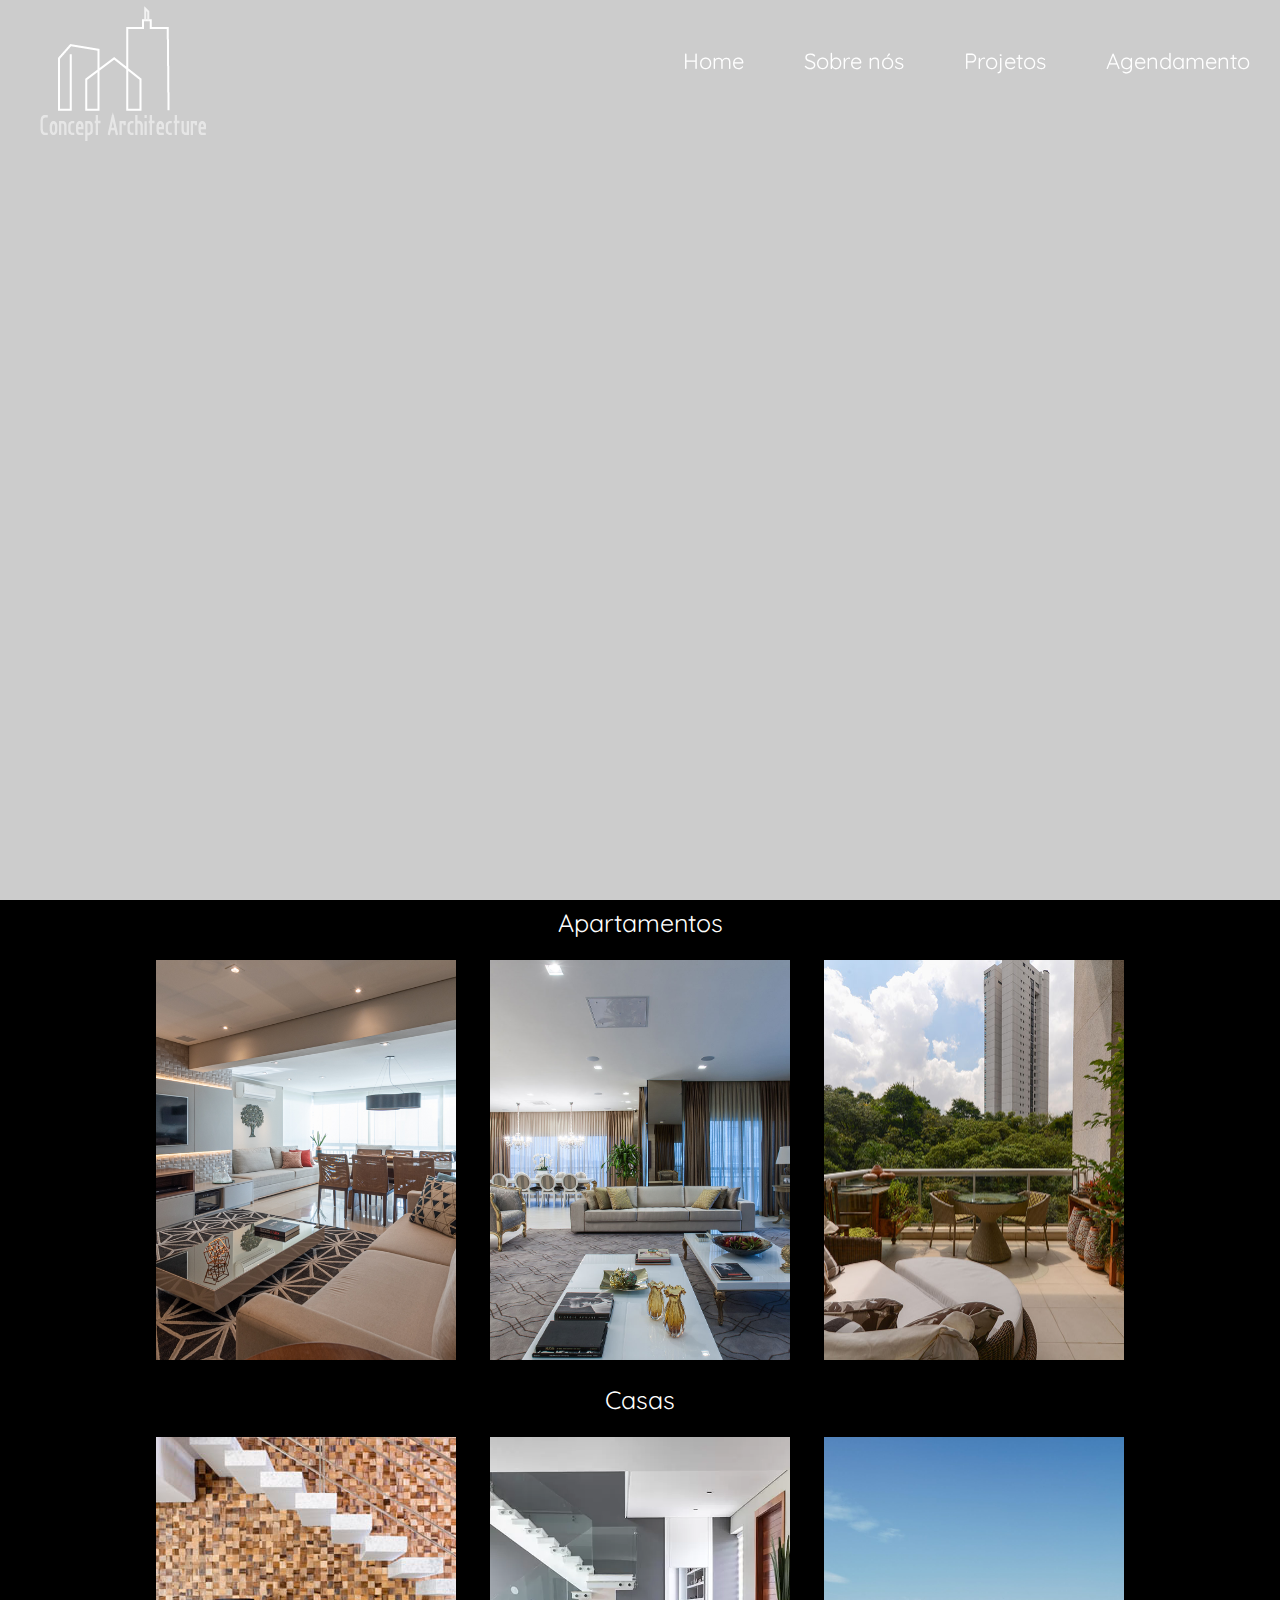
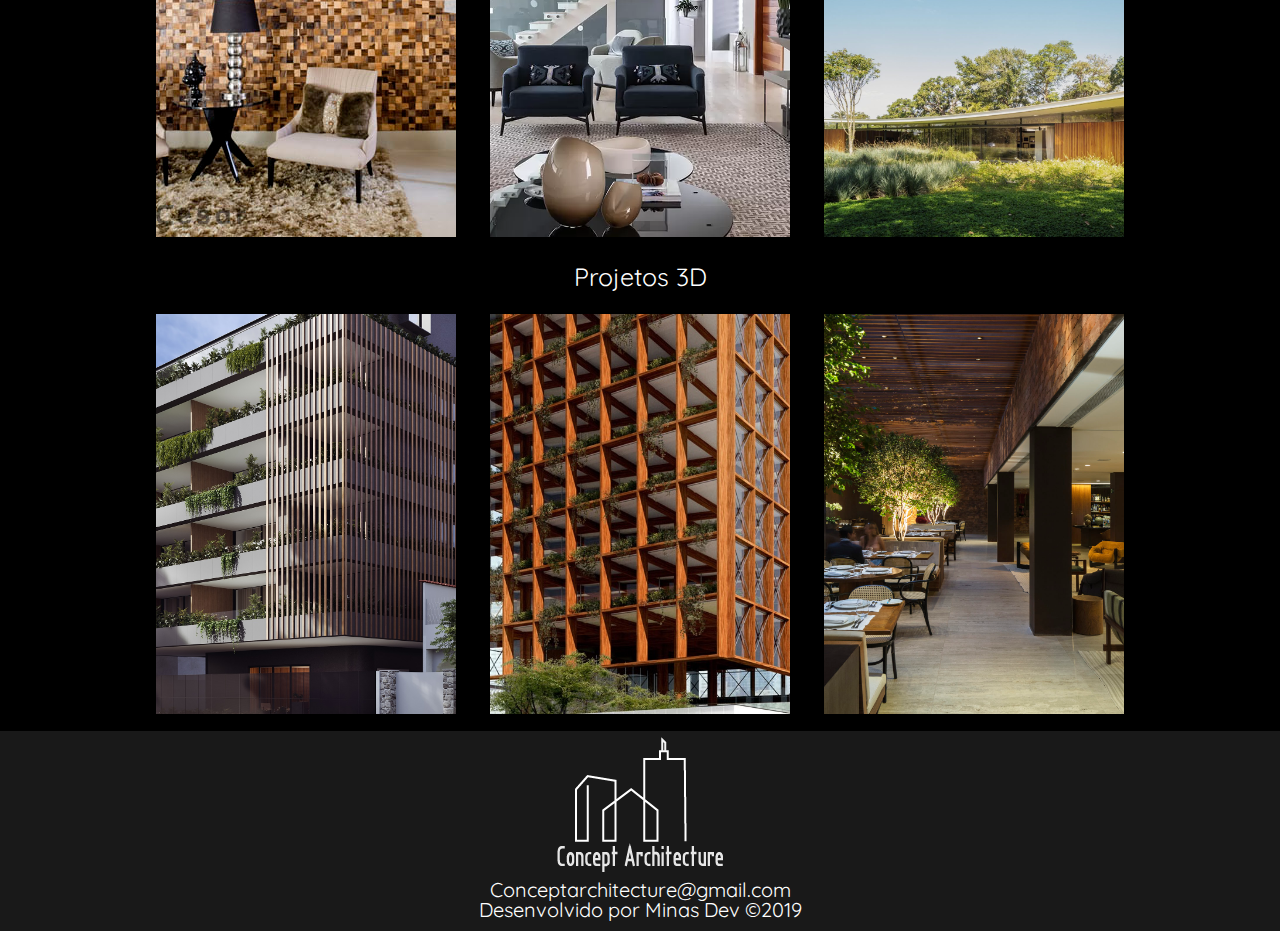
<file: projetos.html>
<!DOCTYPE html>

<html lang="pt-br">

	<head>
		<meta charset="UTF-8">
		<title> Concept - Projetos</title>
		<link rel="stylesheet" href="reset.css">
		<link rel="stylesheet" href="projetos.css">
		<link href="https://fonts.googleapis.com/css?family=Quicksand&display=swap" rel="stylesheet">
		<link href="https://fonts.googleapis.com/css?family=Poppins&display=swap" rel="stylesheet">
        <meta name="viewport" content="width=device-width, initial-scale=1.0">
        <meta http-equiv="X-UA-compatible" content="=ie-edge">
		<script src="https://ajax.googleapis.com/ajax/libs/jquery/2.1.0/jquery.min.js"></script>

	</head>


	<body>

						<!-- Inicio do menu fixo -->
		<header  class = "header">
  			<a href="index.html" class="logo"><img src="img/logo3.png" ></a>
			  <input class="menu-btn" type="checkbox" id="menu-btn" />
			  <label class="menu-icon" for="menu-btn"><span class="navicon"></span></label>
			  <ul class="menu" id="device">
					<li><a href="index.html" class="a">Home</a></li>
					<li><a href="sobre.html" class="a">Sobre nós</a></li>
					<li><a href="projetos.html" class="a">Projetos</a></li>
					<li><a href="agendamento.php" class="a">Agendamento</a></li>	  </ul>
		</header>
			<!-- Fim do menu fixo -->

		    	
                <!--ESPAÇO PARA O SLIDE-->
            <div class="slider">
            <div class="load"></div>
            <div class= content>
            <div class="principal">
        
        </div>
    </div>
</div>
            <!--FIM DO SLIDE -->
		
		<main>
			<div class="divisao-imagem">
				<p class="texto-projetos">Apartamentos</p>
				

				<div class="container">
					<a href="apartamentoa.html" >
					<img  alt="foto"  src="projetos/apartamentoa1.jpg"  class="tamanho-img">
					
					<div class="overlay">
						<div class="text">Alphaville, SP</div>
					</div>
						</a>

					</div>

				<div class="container">
						<a href="apartamentob.html" >
							<div class="mobile">
						<img  alt="foto"  src="projetos/apartamentob1.jpg" class="tamanho-img">
							</div>
					<div class="overlay">
					<div class="text">Santana, SP</div>
					</div>
					</a>		
					</div>
				

				<div class="container">
					<a href="apartamentoc.html">
					<img  alt="foto"  src="projetos/apartamentoc1.jpg" class="tamanho-img">
					<div class="overlay">
					<div class="text">Morumbi, SP</div>
					</div>
						</a>	
				</div>

			</div>

			<div class="divisao-imagem">
				<p class="texto-projetos">Casas</p>
				<div class="container">
					<a href="casaa.html" >
					<img  alt="foto"  src="projetos/casaa1.jpg" class="tamanho-img">
					<div class="overlay">
					<div class="text">Campos do Jordão, SP</div>
					</div>
					</a>
				</div>

				<div class="container">
					<a href="casab.html" >
					<img  alt="foto"  src="projetos/casab1.jpg" class="tamanho-img">
				   <div class="overlay">
				   <div class="text">Copacabana, RJ</div>
				   </div>
					</a>
				</div>

					<div class="container">
					<a href="casac.html" >
					<img  alt="foto"  src="projetos/casac1.jpg" class="tamanho-img">
					<div class="overlay">
				    <div class="text">Ubatuba, SP</div>
						</div>
						</a>
				</div>




			</div>
			<div class="divisao-imagem">
				<p class="texto-projetos">Projetos 3D	</p>
				
				<div class="container">
					<a href="3da.html">
					<img  alt="foto"  src="projetos/3da1.jpg" class="tamanho-img">
					<div class="overlay">
				    <div class="text">Paulista, SP</div>
					</div>
					</a>
				</div>

				<div class="container">
					<a href="3db.html">
					<img  alt="foto"  src="projetos/3db1.jpg" class="tamanho-img">
					<div class="overlay">
				    <div class="text">New York, USA</div>
					</div>
					</a>	
				</div>
				<div class="container">
					<a href="3dc.html">
					<img  alt="foto"  src="projetos/3dc1.jpg" class="tamanho-img">	
					<div class="overlay">
				    <div class="text">Alberta - Canadá </div>
					</div>
					</a>
				</div>
			</div>
		</main>
        
    <footer>
	<aside class="bloco-rodape">
        <div id="loguin"> <img src="img/logo3.png"> </div>
		<div class="texto-rodape"> <p>Conceptarchitecture@gmail.com</p> <p>Desenvolvido por Minas Dev ©2019</p>
        </div>
        
<!-- 	<p class="texto-rodape">Desenvolvido por Minas Dev ©2019</p> -->
	</aside>
		
		</footer>
       <script>
	        /* SCRIPT JQUERY PARA TROCAR DE COR NAVBAR */
	        $(window).scroll(function () {
	            if ($(this).scrollTop()> 250) {
	                $('.header').css  ("background-color", "rgba(0,0,0,0.6)")
	            } else {
	                $('.header').css ("background-color", "transparent")
	            }
	        });
    	</script>
</body>
</html>
</file>
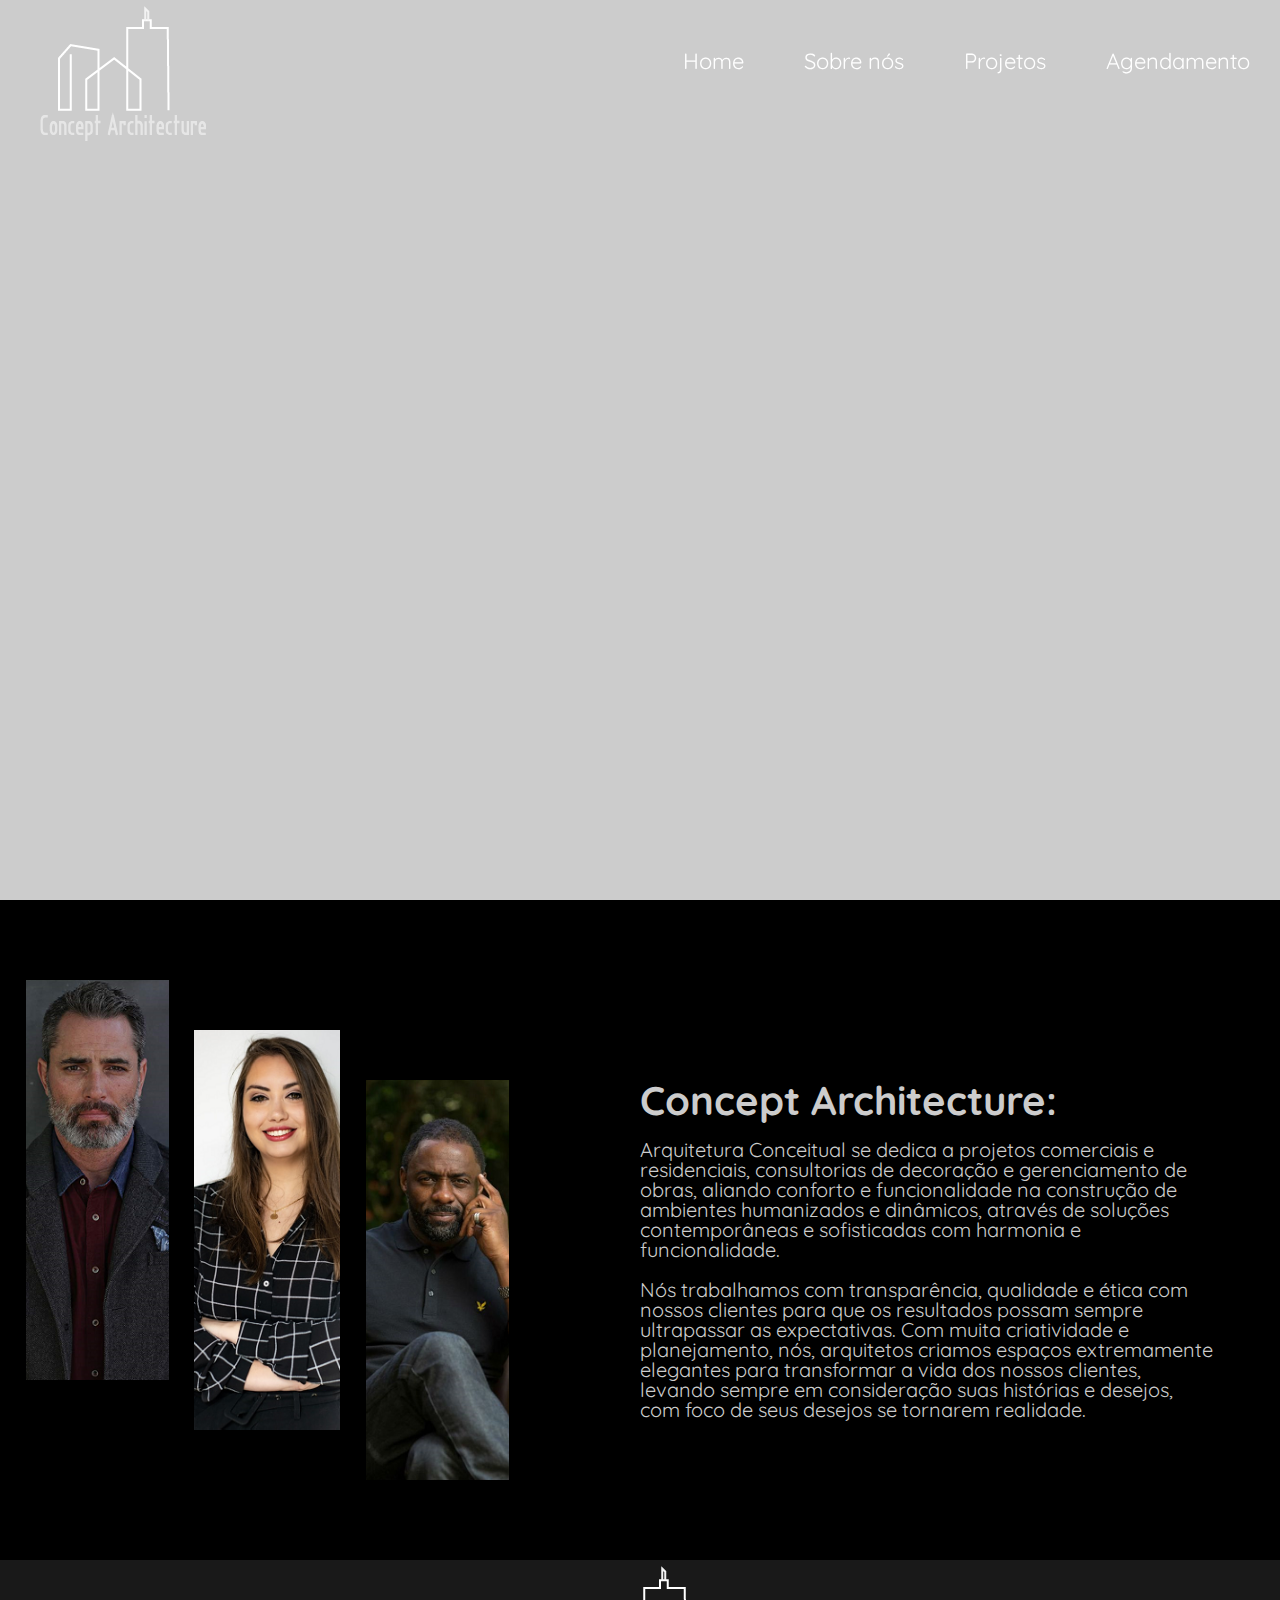
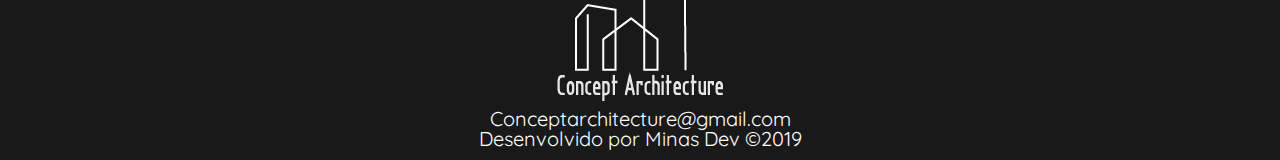
<file: sobre.html>
<!DOCTYPE html>

<html lang="pt-br">

	<head>
		<meta charset="UTF-8">
		<title> Bem vindo ao meu mundo!</title>
		<link rel="stylesheet" href="reset.css">
		<link rel="stylesheet" href="sobre.css">
		<link href="https://fonts.googleapis.com/css?family=Quicksand&display=swap" rel="stylesheet">
		<link href="https://fonts.googleapis.com/css?family=Poppins&display=swap" rel="stylesheet">
        <meta name="viewport" content="width=device-width, initial-scale=1.0">
        <meta http-equiv="X-UA-compatible" content="=ie-edge">
		<script src="https://ajax.googleapis.com/ajax/libs/jquery/2.1.0/jquery.min.js"></script>

    </head>
    
<body>
				<!-- Inicio do menu fixo -->
		<header  class = "header">
  			<a href="index.html" class="logo"><img src="img/logo3.png" ></a>
			  <input class="menu-btn" type="checkbox" id="menu-btn" />
			  <label class="menu-icon" for="menu-btn"><span class="navicon"></span></label>
			  <ul class="menu" id="device">
					<li><a href="index.html"class="a">Home</a></li>
					<li><a href="sobre.html"class="a">Sobre nós</a></li>
					<li><a href="projetos.html" class="a">Projetos</a></li>
					<li><a href="agendamento.php" class="a">Agendamento</a></li>	  </ul>
		</header>
			<!-- Fim do menu fixo -->


		    	
                <!--ESPAÇO PARA O SLIDE-->
            <div class="slider">
            <div class="load"></div>
            <div class= content>
            <div class="principal">
        
        </div>
    </div>
</div>
            <!--FIM DO SLIDE -->
        
<main class="bloco-principal">
    
			<div class="primeiro-bloco">
				<div>
					<img src="img/05.png"  class="primeira-imagem">
				</div>
                
                
                <div>
					<img src="img/03.png" class="segunda-imagem">
				</div> 
                
                   <div >
					<img src="img/nego_daisa.png" class="terceira-imagem" >
				
				</div> 
                           <div class="txt"> 
       <h1>Concept Architecture: </h1> &nbsp;
    <p>Arquitetura Conceitual se dedica a projetos comerciais e residenciais, consultorias de decoração e gerenciamento de obras, aliando conforto e funcionalidade na construção de ambientes humanizados e dinâmicos, através de soluções contemporâneas e sofisticadas com harmonia e funcionalidade.</p>
    &nbsp;
    <p>Nós trabalhamos com transparência, qualidade e ética com nossos clientes para que os resultados possam sempre ultrapassar as expectativas. Com muita criatividade e planejamento, nós, arquitetos criamos espaços extremamente elegantes para transformar a vida dos nossos clientes, levando sempre em consideração suas histórias e desejos, com foco de seus desejos se tornarem realidade.</p>
    </div>
    

    </div>        
</main>                   
<footer>
<aside class="bloco-rodape">
        <div id="loguin"> <img src="img/logo3.png"> </div>
		<div class="texto-rodape"> <p>Conceptarchitecture@gmail.com</p> <p>Desenvolvido por Minas Dev ©2019</p>
        </div>
    </aside>
		
		</footer>
		
                	 <script>
        /* SCRIPT JQUERY PARA TROCAR DE COR NAVBAR */
        $(window).scroll(function () {
            if ($(this).scrollTop()> 250) {
                $('.header').css ("background-color", "rgba(0,0,0,0.6)")
            } else {
                $('.header').css ("background-color", "transparent")
            }
        });
    </script>
		</header>
    
</body>
</html>
</file>
<file: style.css>
﻿/*ESSES CÓDIGOS IRÃO DEFINIR O:CABEÇALHO*/


.a {
  color: #fff;
  background-color: rgba(0.0.0.0.8);
  font-family: Quicksand, sans-serif;
  font-size: 22px;
}

/* header */

.header {
  position: fixed;
  width: 100%;
  height: 150px;
  transition: 0.8s;
  display: fixed;
}

.header ul {
  
  padding: 0;
  list-style: none;
  overflow: hidden; 
  padding-top: 15%;
  z-index: 10;
  }

.header li a {
  display: block;
  padding: 30px 30px;
  text-decoration: none;
  z-index: 10;
  background-color: rgba(0,0,0,0.3);
}



.header .logo {
  float: left;
   position: fixed;
   margin-left: 3%;
  max-width: 100%;
  height: auto;

}

/* menu */

.header .menu {
  clear: both;
  max-height: 0;
  transition: max-height .50s ease-out;
}

/* menu icon */

.header .menu-icon {
  cursor: pointer;
  display: inline-block;
  float: right;
  padding: 80px 50px 0 0;
  position: relative;
  user-select: none;
}

.header .menu-icon .navicon {
  background: #fff;
  display: block;
  height: 2px;
  position: relative;
  transition: background .2s ease-out;
  width: 35px;
}

.header .menu-icon .navicon:before,
.header .menu-icon .navicon:after {
  background: #fff;
  content: '';
  display: block;
  height: 100%;
  position: absolute;
  transition: all .5s ease-out;
  width: 100%;
}

.header .menu-icon .navicon:before {
  top: 10px;
}

.header .menu-icon .navicon:after {
  top: -10px;
}

/* menu btn */

.header .menu-btn {
  display: none;
}

.header .menu-btn:checked ~ .menu {
  max-height: 400px;
}

.header .menu-btn:checked ~ .menu-icon .navicon {
  background: transparent;
}

.header .menu-btn:checked ~ .menu-icon .navicon:before {
  transform: rotate(-45deg);
}

.header .menu-btn:checked ~ .menu-icon .navicon:after {
  transform: rotate(45deg);
}

.header .menu-btn:checked ~ .menu-icon:not(.steps) .navicon:before,
.header .menu-btn:checked ~ .menu-icon:not(.steps) .navicon:after {
  top: 0;
}
/*CÓDIGO PARA P INICIO DO SLIDE*/
* { margin: 0; padding: 0; top:0;}

.load {animation:slide 2s;}

.slider{ 
    background-repeat: no-repeat;
    background-size: cover;
    background-position: center;
    width: 100%;
    height: 100vh;
    animation: slide 19s infinite;    
}

.content {
    color: #fff;
    width: 100%;
    height: 100%;
    background-color: rgba(0,0,0,0.2);
}

.principal {
  left: 50%;
    top: 50%;
    transform: translate(-50%,-50%);
    position: absolute;
    letter-spacing:5px; 
    text-align: center;
}

@keyframes slide {
    0%{
       background-image: url(slide/opa.jpg);
    }
    
    20%{
        background-image: url(slide/opa.jpg);
    }
    
    20.01%{
       background-image: url(slide/cozinha3.jpg);
    }
    40%{
       background-image: url(slide/cozinha3.jpg);
    }
    
    40.01%{
        background-image: url(slide/sala.jpg);
    }
    60%{
       background-image: url(slide/sala.jpg);
    }
    
    60.1%{
        background-image: url(slide/quarto.jpg);
    }
    
    80%{
       background-image: url(slide/quarto.jpg);
    }
    
    80.01%{
        background-image: url(slide/piscina.jpg);
    }
    100%{
        background-image:url(slide/piscina.jpg);
    }
}

/*FIM DO SLIDE

/*ESSES CÓDIGOS IRÃO DEFINIR O: CONTEÚDO DA PÁGINA*/

main {
	background-image: url("img/fundinhoshow.jpg");
	background-attachment: fixed;
    width: 100%;
     object-fit: cover;
}


/*primeiro bloco do conteúdo, com imagem e texto.*/
.primeiro-bloco {
	/*display: flex; */
	padding-top: 30px;
  padding-bottom: 30px;
	height: 30%;
	width: 100%;
	background: #000;

}
.primeira-imagem
{
    max-width:100%;
    display:block;
}

 .img
 {
    max-width: 100%;
    object-fit: cover;
}


.primeiro-texto {
	/*display: flex;*/
    margin-top: 7%;
	color:#ccc;
	font-size: 20px;
	font-family: 'Quicksand', sans-serif;
    text-align: justify;
    padding:4%;


}
/*FIM DO PRIMEIRO BLOCO*/

/*INTERCESSÃO ENTRE OD DOIS BLOCOS DO CONTEÚDO COM TRANSPARENCIA E FRASE*/
.bloco-bonito {
	height: 150px;
	width: 100%;
	background-color:rgba(0,0,0,0.6);

}

.text-bloco {
	text-align: center;
	color:#fff;
	font-family: 'Poppins', sans-serif;
	font-size:25px;
	display: inline-block;
	text-align: center;
    margin-top: 12%;
}

/*FIM DO BLOCO INTERCESSOR*/

/*segundo bloco do conteúdo, com imagem e texto*/
.segundo-bloco {
	/*display: flex;*/
	padding-top:30px;
  padding-bottom: 30px; 
  height: 30%;
	width: 100%;
	background: #000;
}


.segunda-imagem {
    max-width:100%;
    /*display:block;*/
    margin-top: 7%;


}

.segundo-texto {
  padding: 4%;
	text-align: justify;
  font-size:20px;
	color:#ccc;
  font-family: 'Quicksand', sans-serif;
}

/*FIM DO CONTEÚDO*/
/*ESSES CÓDIGOS IRÃO DEFINIR O: RODAPÉ*/

.bloco-rodape {
	background:rgba(0,0,0,0.9);
	width: 100%;
    height: 200px;

}

.texto-rodape {
	font-size: 20px;
	color: white;
	display: inline;
    text-align: center;
    font-family: 'Quicksand', sans-serif; 	
}

#loguin {
    margin-bottom: 3px;
    text-align: center;    
}
/*FIM DO RODAPÉ*/








/*ESSES CÓDIGOS IRÃO DEFINIR O:CABEÇALHO*/



.a {
  color: #fff;
  background-color: rgba(0.0.0.0.8);
  font-family: Quicksand, sans-serif;
  font-size: 22px;
}

/* header */

.header {
  position: fixed;
  width: 100%;
  height: 150px;
  transition: 0.8s;
  display: fixed;
}

.header ul {
  
  padding: 0;
  list-style: none;
  overflow: hidden; 
  padding-top: 15%;
  z-index: 10;
  }

.header li a {
  display: block;
  padding: 30px 30px;
  text-decoration: none;
  z-index: 10;
  background-color: rgba(0,0,0,0.3);
}



.header .logo {
  float: left;
   position: fixed;
   margin-left: 3%;
  max-width: 100%;
  height: auto;

}

/* menu */

.header .menu {
  clear: both;
  max-height: 0;
  transition: max-height .50s ease-out;
}

/* menu icon */

.header .menu-icon {
  cursor: pointer;
  display: inline-block;
  float: right;
  padding: 80px 50px 0 0;
  position: relative;
  user-select: none;
}

.header .menu-icon .navicon {
  background: #fff;
  display: block;
  height: 2px;
  position: relative;
  transition: background .2s ease-out;
  width: 35px;
}

.header .menu-icon .navicon:before,
.header .menu-icon .navicon:after {
  background: #fff;
  content: '';
  display: block;
  height: 100%;
  position: absolute;
  transition: all .5s ease-out;
  width: 100%;
}

.header .menu-icon .navicon:before {
  top: 10px;
}

.header .menu-icon .navicon:after {
  top: -10px;
}

/* menu btn */

.header .menu-btn {
  display: none;
}

.header .menu-btn:checked ~ .menu {
  max-height: 400px;
}

.header .menu-btn:checked ~ .menu-icon .navicon {
  background: transparent;
}

.header .menu-btn:checked ~ .menu-icon .navicon:before {
  transform: rotate(-45deg);
}

.header .menu-btn:checked ~ .menu-icon .navicon:after {
  transform: rotate(45deg);
}

.header .menu-btn:checked ~ .menu-icon:not(.steps) .navicon:before,
.header .menu-btn:checked ~ .menu-icon:not(.steps) .navicon:after {
  top: 0;
}
/*CÓDIGO PARA P INICIO DO SLIDE*/
* { margin: 0; padding: 0; top:0;}

.load {animation:slide 2s;}

.slider{ 
    background-repeat: no-repeat;
    background-size: cover;
    background-position: center;
    width: 100%;
    height: 100vh;
    animation: slide 19s infinite;    
}

.content {
    color: #fff;
    width: 100%;
    height: 100%;
    background-color: rgba(0,0,0,0.2);
}

.principal {
  left: 50%;
    top: 50%;
    transform: translate(-50%,-50%);
    position: absolute;
    letter-spacing:5px; 
    text-align: center;
}

@keyframes slide {
    0%{
       background-image: url(slide/opa.jpg);
    }
    
    20%{
        background-image: url(slide/opa.jpg);
    }
    
    20.01%{
       background-image: url(slide/cozinha3.jpg);
    }
    40%{
       background-image: url(slide/cozinha3.jpg);
    }
    
    40.01%{
        background-image: url(slide/sala.jpg);
    }
    60%{
       background-image: url(slide/sala.jpg);
    }
    
    60.1%{
        background-image: url(slide/quarto.jpg);
    }
    
    80%{
       background-image: url(slide/quarto.jpg);
    }
    
    80.01%{
        background-image: url(slide/piscina.jpg);
    }
    100%{
        background-image:url(slide/piscina.jpg);
    }
}

/*FIM DO SLIDE

/*ESSES CÓDIGOS IRÃO DEFINIR O: CONTEÚDO DA PÁGINA*/

main {
	background-image: url("img/fundinhoshow.jpg");
	background-attachment: fixed;
    width: 100%;
     object-fit: cover;
}


/*primeiro bloco do conteúdo, com imagem e texto.*/
.primeiro-bloco {
	/*display: flex; */
	padding-top: 30px;
  padding-bottom: 30px;
	height: 30%;
	width: 100%;
	background: #000;

}
.primeira-imagem
{
    max-width:100%;
    display:block;
}

 .img
 {
    max-width: 100%;
    object-fit: cover;
}


.primeiro-texto {
	/*display: flex;*/
    margin-top: 7%;
	color:#ccc;
	font-size: 20px;
	font-family: 'Quicksand', sans-serif;
    text-align: justify;
    padding:4%;


}
/*FIM DO PRIMEIRO BLOCO*/

/*INTERCESSÃO ENTRE OD DOIS BLOCOS DO CONTEÚDO COM TRANSPARENCIA E FRASE*/
.bloco-bonito {
	height: 150px;
	width: 100%;
	background-color:rgba(0,0,0,0.6);

}

.text-bloco {
	text-align: center;
	color:#fff;
	font-family: 'Poppins', sans-serif;
	font-size:25px;
	display: inline-block;
	text-align: center;
    margin-top: 12%;
}

/*FIM DO BLOCO INTERCESSOR*/

/*segundo bloco do conteúdo, com imagem e texto*/
.segundo-bloco {
	/*display: flex;*/
	padding-top:30px;
  padding-bottom: 30px; 
  height: 30%;
	width: 100%;
	background: #000;
}


.segunda-imagem {
    max-width:100%;
    /*display:block;*/
    margin-top: 7%;


}

.segundo-texto {
  padding: 4%;
	text-align: justify;
  font-size:20px;
	color:#ccc;
  font-family: 'Quicksand', sans-serif;
}

/*FIM DO CONTEÚDO*/
/*ESSES CÓDIGOS IRÃO DEFINIR O: RODAPÉ*/

.bloco-rodape {
	background:rgba(0,0,0,0.9);
	width: 100%;
    height: 200px;

}

.texto-rodape {
	font-size: 20px;
	color: white;
	display: inline;
    text-align: center;
    font-family: 'Quicksand', sans-serif; 	
}

#loguin {
    margin-bottom: 3px;
    text-align: center;    
}
/*FIM DO RODAPÉ*/










/*DEFININDO A 1ºMEDIA QUERY*/

/* 48em = 768px */

@media (min-width: 48em) {

  .header ul{
    padding-top: 0;
    display: fixed;
  }


  .header li {
    float: left;
  }
  .header li a {
    padding: 50px 30px;
    background-color: transparent;
  }
  .header .menu {
    clear: none;
    float: right;
    max-height: none;
  }
  .header .menu-icon {
    display: none;
  }

  .primeiro-bloco {
    display: flex; 
    padding-top: 30px;
    padding-bottom: 30px;
    height: 400px;
    width: 100%;
    background: #000;
}
.img

{
/*    width: */
    /*height:auto;*/
    /*margin-left: 4%;*/
}
.primeira-imagem
{
  margin-left: 5%;
}
.primeiro-texto {
    display: flex;
    padding-top: 30px;
    margin: 15px;
    float: left;
    height: 300px;
    width: 600px;
    color:#ccc;
    font-size:25px;
    font-family: 'Quicksand', sans-serif;
    margin-left: 5%;


}
.bloco-bonito {
    height: 200px;
    width: 100%;
    background-color:rgba(0,0,0,0.6);

}
.text-bloco {
    text-align: center;
    color:#fff;
    font-family: 'Poppins', sans-serif;
    font-size:45px;
    display: inline-block;
    margin-left: 23%;
    margin-top: 80px;
}
 
 /*segundo bloco do conteúdo, com imagem e texto*/
.segundo-bloco {
    display: flex;
    padding-top:30px;
    padding-bottom: 30px; 
    height: 400px;
    width: 100%;
    background: #000;
}


.segunda-imagem {
    margin-right: 5%;

    margin-top: 1%;
}

.segundo-texto {
     padding-top: 3%;
    text-align: right;
    margin-left:5%;
    height: 333px;
    width: 35%;
    float: right;
    color:#ccc;
    font-size:25px;
    font-family: 'Quicksand', sans-serif;
    /*text-align: justify;*/
}

}
</file>
<file: style-projetos.css>
/*ESSES CÓDIGOS IRÃO DEFINIR O:CABEÇALHO*/
/*Esses cõdigos definem o MOBILE*/

* {
  box-sizing: border-box;
  font-family:  Quicksand, sans-serif;
}
.a {
  color: #fff;
  background-color: rgba(0.0.0.0.8);
  font-family: Quicksand, sans-serif;
  font-size: 22px;
}

/* header */

.header {
  width: 100%;
  height: 150px;
  transition: 0.8s;
  display: inline-block;
  z-index: 10;
  background-color:rgba(0,0,0,0.7);
}

.header ul {
  
  padding: 0;
  list-style: none;
  overflow: hidden; 
  padding-top: 2%;
  z-index: 10;
  }

.header li a {
  display: block;
  padding: 30px 30px;
  text-decoration: none;
  z-index: 10;
  background-color: rgba(0,0,0,0.3);
}



.header .logo {
  float: left;
   /*position: fixed;*/
   margin-left: 3%;
  max-width: 100%;
  height: auto;

}

/* menu */

.header .menu {
  clear: both;
  max-height: 0;
  transition: max-height .50s ease-out;
}

/* menu icon */

.header .menu-icon {
  cursor: pointer;
  display: inline-block;
  float: right;
  padding: 80px 50px 0 0;
  position: relative;
  user-select: none;
}

.header .menu-icon .navicon {
  background: #fff;
  display: block;
  height: 2px;
  position: relative;
  transition: background .2s ease-out;
  width: 35px;
}

.header .menu-icon .navicon:before,
.header .menu-icon .navicon:after {
  background: #fff;
  content: '';
  display: block;
  height: 100%;
  position: absolute;
  transition: all .5s ease-out;
  width: 100%;
}

.header .menu-icon .navicon:before {
  top: 10px;
}

.header .menu-icon .navicon:after {
  top: -10px;
}

/* menu btn */

.header .menu-btn {
  display: none;
}

.header .menu-btn:checked ~ .menu {
  max-height: 400px;
}

.header .menu-btn:checked ~ .menu-icon .navicon {
  background: transparent;
}

.header .menu-btn:checked ~ .menu-icon .navicon:before {
  transform: rotate(-45deg);
}

.header .menu-btn:checked ~ .menu-icon .navicon:after {
  transform: rotate(45deg);
}

.header .menu-btn:checked ~ .menu-icon:not(.steps) .navicon:before,
.header .menu-btn:checked ~ .menu-icon:not(.steps) .navicon:after {
  top: 0;
}
/* Fim do Código para o Cabeçalho*/



/*Corpo Principal do projeto*/

body {
  margin: 0;
  z-index: 10;
}
main
{
  width: 100%
  background-color:white;
}
/*FIm do corpo principal*/

/*Código para definir o titulo que explica o local*/


/*Fim do titulo do local*/

/*Códigos para definir o slide*/

/* Position the image container (needed to position the left and right arrows) */
.container {
  position: relative;
  max-width: 700px;
  max-height: 650px;
  width: 100%
  height:100%;
}

/* Hide the images by default */
.mySlides {
  display: none;
}

/* Add a pointer when hovering over the thumbnail images */
.cursor {
  cursor: pointer;
}

/* Next & previous buttons */
.prev,
.next {
  cursor: pointer;
  position: absolute;
  top: 40%;
  width: auto;
  padding: 16px;
  margin-top: -50px;
  color: #fff;
  font-weight: bold;
  font-size: 20px;
  border-radius: 0 3px 3px 0;
  user-select: none;
  -webkit-user-select: none;
}

/* Position the "next button" to the right */
.next {
  right: 0;
  border-radius: 3px 0 0 3px;
}

/* On hover, add a black background color with a little bit see-through */
.prev:hover,
.next:hover {
  background-color: rgba(0, 0, 0, 0.8);
}

/* Number text (1/3 etc) */
.numbertext {
  color: #fff;
  font-size: 12px;
  padding: 8px 12px;
  position: absolute;
  top: 0;
}

/* Container for image text */
.caption-container {
  text-align: center;
  background-color: #000;
  padding: 2px 16px;
  color: white;
  height: 10px;
}

.row:after {
  content: "";
  display: table;
  clear: both;
}

/* Six columns side by side */
.column {
  float: left;
  width: 16.66%;  
}

/* Add a transparency effect for thumnbail images */
.demo {
  opacity: 0.6;
}

.active,
.demo:hover {
  opacity: 1;
}
.img {
  vertical-align: middle;
}
/*FIm dos códigos do slide*/

/*Div que cuida dos textos explicativos do projeto*/

.bloco-texto
{
  max-height:500px;
  max-width:500px;
  height: 100%;
  width: 98%;
  font-size: 18px;
  display: block;
  margin-left: 2%;
}
/*fim da div de texto*/

/*Códigos para arrumar o pdf*/
.tamanho-pdf
{
  max-height: 400px;
  max-width:200px;
  height: 100%;
  width: 100%;
  margin-left: 2%;
}

/*Fim dos códigos para pdf*/

/* CODIGOS DOS BOTOES DE REDES SOCIAIS*/
.contato-texto
{
  margin-left: 5%;
  font-size: 18px;
}
.contato
{
  margin-left: 37%;
  margin-top: 5%;
}
.ul-teste
{
  position: absolute;
  position: block;
  transform: translate(-50%,-50%);
  margin: 0;
  padding: 0;
  display: flex;
}


.ul-teste .li-teste 
{
  list-style: none;
}
.ul-teste .li-teste .a-teste
{
  display: block;
  position: relative;
  width:50px;
  height: 50px;
  line-height: 50px;
  font-size: 20px;
  text-align: center;
  text-decoration: none;
  color:#262626;
  margin: 0 10px;
  transition: .5s;
}
.ul-teste .li-teste .a-teste span
{
  position: absolute;
  transition: transform .5s;
}
.ul-teste .li-teste .a-teste span:nth-child(1),
.ul-teste .li-teste .a-teste span:nth-child(3)
{
  width: 100%;
  height: 1px;
  background: #262626;
}
.ul-teste .li-teste .a-teste span:nth-child(1)
{
  top:0;
  left: 0;
  transform-origin:right; 
}
.ul-teste .li-teste .a-teste:hover span:nth-child(1)
{ 
  transform: scaleX(0);
  transform-origin: left;
  transition: transform .5s;
}



.ul-teste .li-teste .a-teste span:nth-child(3)
{
  bottom:0;
  left: 0;
  transform-origin:left; 
}
.ul-teste .li-teste .a-teste:hover span:nth-child(3)
{ 
  transform: scaleX(0);
  transform-origin: right;
  transition: transform .5s;
}



/*o de pé*/
.ul-teste .li-teste .a-teste span:nth-child(2),
.ul-teste .li-teste .a-teste span:nth-child(4)
{
  width:1px ;
  height:100% ;
  background: #262626;
}
.ul-teste .li-teste .a-teste span:nth-child(2)
{
  top:0;
  left: 0;
  transform: scale(0);
  transform-origin:bottom; 
}
.ul-teste .li-teste .a-teste:hover span:nth-child(2)
{ 
  transform: scale(1);
  transform-origin: top;
  transition: transform .5s;
}

.ul-teste .li-teste .a-teste span:nth-child(4)
{
  top:0;
  right: 0;
  transform: scale(0);
  transform-origin:top; 
}
    
.ul-teste .li-teste .a-teste:hover span:nth-child(4)
{ 
  transform: scale(1);
  transform-origin: bottom;
  transition: transform .5s;
}
/*Fim do código dos botoes de midia social*/

/*Estilizar botão*/
#voltar
{
  margin-top: 20%;
  border: solid 1px #000;
  height: 50px;
  width: 70px;
  background-color: transparent;
  margin-left: 5%;
}
/*Fim do botão*/

/*Esse códigos definirão o DESKTOP*/
/* 48em = 768px */

@media (min-width: 48em) {
    * {
    box-sizing: border-box;
    font-family: Quicksand, sans-serif;
  }
    /*Códigos para definir o CABEÇALHO*/

    .header ul{
      padding-top: 0;

    }

  .a {
    color: #fff;
    background-color: rgba(0.0.0.0.8);
    font-family: Quicksand, sans-serif;
    font-size: 22px;
  }
    .header li {
      float: left;
    }
    .header li a {
      padding: 50px 20px;
      background-color: transparent;
    }
    .header .menu {
      clear: none;
      float: right;
      max-height: none;
    }
    .header .menu-icon {
      display: none;
    }
    /*FIm dos códigos para o cabeçalho


  /*Corpo Principal do projeto*/

  body {
    margin: 0;
    z-index: 10;
    padding:0;

  }
  main
  {
    width: 100%;
    background-color:white;
  }
  /*FIm do corpo principal*/

  /*Códigos para definir o slide*/

  /* Position the image container (needed to position the left and right arrows) */
  .container {
    position: relative;
    max-width: 850px;
    max-height: 650px;
    width: 100%
    height:100%;
    float: right;
    margin-right: 1.5%;
  }
  .img {
    vertical-align: middle;
  }

  /* Hide the images by default */
  .mySlides {
    display: none;
  }

  /* Add a pointer when hovering over the thumbnail images */
  .cursor {
    cursor: pointer;
  }

  /* Next & previous buttons */
  .prev,
  .next {
    cursor: pointer;
    position: absolute;
    top: 40%;
    width: auto;
    padding: 16px;
    margin-top: -50px;
    color: #fff;
    font-weight: bold;
    font-size: 20px;
    border-radius: 0 3px 3px 0;
    user-select: none;
    -webkit-user-select: none;
  }

  /* Position the "next button" to the right */
  .next {
    right: 0;
    border-radius: 3px 0 0 3px;
  }

  /* On hover, add a black background color with a little bit see-through */
  .prev:hover,
  .next:hover {
    background-color: rgba(0, 0, 0, 0.8);
  }

  /* Number text (1/3 etc) */
  .numbertext {
    color: #fff;
    font-size: 12px;
    padding: 8px 12px;
    position: absolute;
    top: 0;
  }

  /* Container for image text */
  .caption-container {
    text-align: center;
    background-color: #000;
    padding: 2px 16px;
    color: white;
    height: 10px;
  }

  .row:after {
    content: "";
    display: table;
    clear: both;
  }

  /* Six columns side by side */
  .column {
    float: left;
    width: 16.66%;  
  }

  /* Add a transparency effect for thumnbail images */
  .demo {
    opacity: 0.6;
  }

  .active,
  .demo:hover {
    opacity: 1;
  }

  /*FIm dos códigos do slide*/

  /*Div que cuida dos textos explicativos do projeto*/

  .bloco-texto
  {
    max-height:500px;
    max-width:500px;
    height: 100%;
    width: 100%;
    margin-left: 1.5%;
    font-size: 18px;
    display: block;
  }
  .text
  {
    margin-top: 3%;
    margin-bottom: 2%;
  }
  /*fim da div de texto*/
  /*Códigos para arrumar o pdf*/
  .planta
  {
    max-height: 300px;
    max-width:400px;
    height: 100%;
    width: 100%;
    margin-left: 1.5%;
  }

  /*Fim dos códigos para pdf*/


  /* CODIGOS DOS BOTOES DE REDES SOCIAIS*/
  .contato-texto
  {
    margin-left: 1.5%;
    font-size: 18px;
  }
  .contato
  {
    margin-left: 11%;
    margin-top: 3%;
  }
  .ul-teste
  {
    position: absolute;
    position: block;
    transform: translate(-50%,-50%);
    margin: 0;
    padding: 0;
    display: flex;
  }


  .ul-teste .li-teste 
  {
    list-style: none;
  }
  .ul-teste .li-teste .a-teste
  {
    display: block;
    position: relative;
    width:50px;
    height: 50px;
    line-height: 50px;
    font-size: 20px;
    text-align: center;
    text-decoration: none;
    color:#262626;
    margin: 0 10px;
    transition: .5s;
  }
  .ul-teste .li-teste .a-teste span
  {
    position: absolute;
    transition: transform .5s;
  }
  .ul-teste .li-teste .a-teste span:nth-child(1),
  .ul-teste .li-teste .a-teste span:nth-child(3)
  {
    width: 100%;
    height: 1px;
    background: #262626;
  }
  .ul-teste .li-teste .a-teste span:nth-child(1)
  {
    top:0;
    left: 0;
    transform-origin:right; 
  }
  .ul-teste .li-teste .a-teste:hover span:nth-child(1)
  { 
    transform: scaleX(0);
    transform-origin: left;
    transition: transform .5s;
  }



  .ul-teste .li-teste .a-teste span:nth-child(3)
  {
    bottom:0;
    left: 0;
    transform-origin:left; 
  }
  .ul-teste .li-teste .a-teste:hover span:nth-child(3)
  { 
    transform: scaleX(0);
    transform-origin: right;
    transition: transform .5s;
  }



  /*o de pé*/
  .ul-teste .li-teste .a-teste span:nth-child(2),
  .ul-teste .li-teste .a-teste span:nth-child(4)
  {
    width:1px ;
    height:100% ;
    background: #262626;
  }
  .ul-teste .li-teste .a-teste span:nth-child(2)
  {
    top:0;
    left: 0;
    transform: scale(0);
    transform-origin:bottom; 
  }
  .ul-teste .li-teste .a-teste:hover span:nth-child(2)
  { 
    transform: scale(1);
    transform-origin: top;
    transition: transform .5s;
  }

  .ul-teste .li-teste .a-teste span:nth-child(4)
  {
    top:0;
    right: 0;
    transform: scale(0);
    transform-origin:top; 
  }
      
  .ul-teste .li-teste .a-teste:hover span:nth-child(4)
  { 
    transform: scale(1);
    transform-origin: bottom;
    transition: transform .5s;
  }
  /*Fim do código dos botoes de midia social*/

  /*Estilizar botão*/
  #voltar
  {
    float: right;
    border: solid 1px #000;
    height: 50px;
    width: 70px;
    background-color: transparent;
    margin-right: 1.5%;
     margin-top: 10%;
  }
  /*Fim do botão*/

  /*inicio do texto para rodapé;*/
  .bloco-rodape {
    background:rgba(0,0,0,0.9);
    width: 100%;
    height: 25%;
    margin-top:18%;

  }

  .texto-rodape {
    font-size: 17px;
    color: white;
   display: inline;
      text-align: center;
      font-family: 'Quicksand', sans-serif;
      margin-bottom: 0px;
  }

  #loguin {
      margin-bottom: 3px;
      text-align: center;
      float: center;
  }
  p
  {
    margin:0px;
  }
}
</file>
<file: teste.css>
.local1 {
    font-size:30px;
	font-family: 'Quicksand', sans-serif;
}
.bloco-texto {
    position: absolute;
    top: 20%;
    font-size:20px;
	font-family: 'Quicksand', sans-serif;
    line-height: 18px;
   
}

#txt-planta {
    position: absolute;
    left: 100px;
    top:90%;
    font-size:20px;
	font-family: 'Quicksand', sans-serif;
}

.planta {
   margin-top: 32%;
}

.contato{
  font-size:20px;
   font-family: 'Quicksand', sans-serif; 
}

.bloco-slide {
    position: absolute;
    left:28%;
    top: 25%;
}
/* CODIGOS DOS BOTOES DE REDES SOCIAIS*/
.ul-teste
{
	position: absolute;
	top:215%;
	left:50%;
	transform: translate(-50%,-50%);
	margin: 0;
	padding: 0;
	display: flex;
}


.ul-teste .li-teste 
{
	list-style: none;
}
.ul-teste .li-teste .a-teste
{
	display: block;
	position: relative;
	width:50px;
	height: 50px;
	line-height: 50px;
	font-size: 20px;
	text-align: center;
	text-decoration: none;
	color:#262626;
	margin: 0 10px;
	transition: .5s;
}
.ul-teste .li-teste .a-teste span
{
	position: absolute;
	transition: transform .5s;
}
.ul-teste .li-teste .a-teste span:nth-child(1),
.ul-teste .li-teste .a-teste span:nth-child(3)
{
	width: 100%;
	height: 1px;
	background: #262626;
}
.ul-teste .li-teste .a-teste span:nth-child(1)
{
	top:0;
	left: 0;
	transform-origin:right; 
}
.ul-teste .li-teste .a-teste:hover span:nth-child(1)
{	
	transform: scaleX(0);
	transform-origin: left;
	transition: transform .5s;
}



.ul-teste .li-teste .a-teste span:nth-child(3)
{
	bottom:0;
	left: 0;
	transform-origin:left; 
}
.ul-teste .li-teste .a-teste:hover span:nth-child(3)
{	
	transform: scaleX(0);
	transform-origin: right;
	transition: transform .5s;
}



/*o de pé*/
.ul-teste .li-teste .a-teste span:nth-child(2),
.ul-teste .li-teste .a-teste span:nth-child(4)
{
	width:1px ;
	height:100% ;
	background: #262626;
}
.ul-teste .li-teste .a-teste span:nth-child(2)
{
	top:0;
	left: 0;
	transform: scale(0);
	transform-origin:bottom; 
}
.ul-teste .li-teste .a-teste:hover span:nth-child(2)
{	
	transform: scale(1);
	transform-origin: top;
	transition: transform .5s;
}

.ul-teste .li-teste .a-teste span:nth-child(4)
{
	top:0;
	right: 0;
	transform: scale(0);
	transform-origin:top; 
}
    
.ul-teste .li-teste .a-teste:hover span:nth-child(4)
{	
	transform: scale(1);
	transform-origin: bottom;
	transition: transform .5s;
}

#voltar{
    position: absolute;
    top: 135%;
    left: 20px;
}


@media (max-width: 48em){

.local1 {
    position: absolute;
    top: 20%;
    left: 150px;
    width: 300px;
	font-family: 'Quicksand', sans-serif;
}
.bloco-texto {
    top: 22%;
    left: 70px;
    height: 100px;
    text-align: justify;
       
}

#txt-planta {
    position: absolute;
    left: 200px;
    top:160%;
    font-size:20px;
	font-family: 'Quicksand', sans-serif;
}

.planta {
   width: 700px;
    left: 140px;
    top: 185%
}

.contato{
  font-size:20px;
   font-family: 'Quicksand', sans-serif; 
}

.bloco-slide {
    left: 1px;
    top: 100%;
}
    


#voltar{
   
    top: 225%;
    left: 70px;
}

}
</file>
<file: projetos.css>
* { margin: 0;
 padding: 0;
  top:0; 
  font-family:'Quicksand', sans-serif; }

/*codigos do cabeçalho*/

.a {
  color: #fff;
  background-color: rgba(0.0.0.0.8);
  font-family: Quicksand, sans-serif;
  font-size: 22px;
}

/* header */

.header {
  position: fixed;
  width: 100%;
  height: 150px;
  transition: 0.8s;
  display: fixed;
  z-index: 20;
}

.header ul {
  
  padding: 0;
  list-style: none;
  overflow: hidden; 
  padding-top: 15%;
  z-index: 10;
  }

.header li a {
  display: block;
  padding: 30px 30px;
  text-decoration: none;
  z-index: 10;
  background-color: rgba(0,0,0,0.3);
}



.header .logo {
  float: left;
   position: fixed;
   margin-left: 3%;
  max-width: 100%;
  height: auto;

}

/* menu */

.header .menu {
  clear: both;
  max-height: 0;
  transition: max-height .50s ease-out;
}

/* menu icon */

.header .menu-icon {
  cursor: pointer;
  display: inline-block;
  float: right;
  padding: 80px 50px 0 0;
  position: relative;
  user-select: none;
}

.header .menu-icon .navicon {
  background: #fff;
  display: block;
  height: 2px;
  position: relative;
  transition: background .2s ease-out;
  width: 35px;
}

.header .menu-icon .navicon:before,
.header .menu-icon .navicon:after {
  background: #fff;
  content: '';
  display: block;
  height: 100%;
  position: absolute;
  transition: all .5s ease-out;
  width: 100%;
}

.header .menu-icon .navicon:before {
  top: 10px;
}

.header .menu-icon .navicon:after {
  top: -10px;
}

/* menu btn */

.header .menu-btn {
  display: none;
}

.header .menu-btn:checked ~ .menu {
  max-height: 400px;
}

.header .menu-btn:checked ~ .menu-icon .navicon {
  background: transparent;
}

.header .menu-btn:checked ~ .menu-icon .navicon:before {
  transform: rotate(-45deg);
}

.header .menu-btn:checked ~ .menu-icon .navicon:after {
  transform: rotate(45deg);
}

.header .menu-btn:checked ~ .menu-icon:not(.steps) .navicon:before,
.header .menu-btn:checked ~ .menu-icon:not(.steps) .navicon:after {
  top: 0;
}

/*fim do cabeçalbho*/

/*inicio do slide*/

.load {animation:slide 2s;}

.slider{ 
    background-repeat: no-repeat;
    background-size: cover;
    background-position: center;
    width: 100%;
    height: 100vh;
    animation: slide 19s infinite;    
}

.content {
    color: #fff;
    width: 100%;
    height: 100%;
    background-color: rgba(0,0,0,0.2);
}

.principal {
  left: 50%;
    top: 50%;
    transform: translate(-50%,-50%);
    position: absolute;
    letter-spacing:5px; 
    text-align: center;
}

@keyframes slide {
    0%{
       background-image: url(slide/opa.jpg);
    }
    
    20%{
        background-image: url(slide/opa.jpg);
    }
    
    20.01%{
       background-image: url(slide/cozinha3.jpg);
    }
    40%{
       background-image: url(slide/cozinha3.jpg);
    }
    
    40.01%{
        background-image: url(slide/sala.jpg);
    }
    60%{
       background-image: url(slide/sala.jpg);
    }
    
    60.1%{
        background-image: url(slide/quarto.jpg);
    }
    
    80%{
       background-image: url(slide/quarto.jpg);
    }
    
    80.01%{
        background-image: url(slide/piscina.jpg);
    }
    100%{
        background-image:url(slide/piscina.jpg);
    }
}

/*fim do slide*/

.bloco-cor
{
  background: #000;
  height:700px;
  width: 100%;
}

.divisao-imagem
{
background: #000;
display: inline-block;
width: 100%;
text-align: center;

}
.texto-projetos
{
    font-size: 25px;
    color:#fff;
    padding: 10px;
}
.tamanho-img
{
    max-width: 80%;
    height: 300px;
    /*width:300px;*/
    object-fit: cover;
    /*margin:5px;*/
}

.container {
  position: relative;
  width: 310px;
  margin:10px;
  display: inline-block;

  }
.overlay {
  display: inline;
  position: fixed;
  bottom: 100%;
  left: 0;
  right: 0;
   background-color: rgba(0,0,0,0.6);
  overflow: hidden;
  width: 100%;
  height:0;
  transition: .5s ease;
}
.container:hover .overlay {
  bottom: 0;
  height: 100%;
}

.text {
  color: white;
  font-size: 20px;
  position: absolute;
  top: 50%;
  left: 50%;
  -webkit-transform: translate(-50%, -50%);
  -ms-transform: translate(-50%, -50%);
  transform: translate(-50%, -50%);
  text-align: center;
    /display: inline;*/
}


.bloco-rodape {
	background:rgba(0,0,0,.9);
	width: 100%;
    height: 200px;

}

.texto-rodape {
	font-size: 15px;
	color: white;
	display: inline;
    text-align: center;
    font-family: 'Quicksand', sans-serif; 	
}

#loguin {
    margin-bottom: 3px;
    text-align: center;  
  }



@media (min-width: 48em) {

  .header ul{
    padding-top: 0;
    display: fixed;
    z-index: 10;
  }


  .header li {
    float: left;
     z-index: 10;
  }
  .header li a {
    padding: 50px 30px;
    background-color: transparent;
     z-index: 10;
  }
  .header .menu {
    clear: none;
    float: right;
    max-height: none;
     z-index: 10;
  }
  .header .menu-icon {
    display: none;
     z-index: 10;
  }


.bloco-cor
{
  background: #000;
  height:700px;
  width: 100%;
}
.divisao-imagem
{
background: #000;
display: inline-block;
width: 100%;
text-align: center;

}
.texto-projetos
{
    font-size: 25px;
    color:#fff;
    padding: 10px;
}
.tamanho-img
{
    max-width: 100%;
    height: 400px;
    width:300px;
    object-fit: cover;
    margin:5px;
}

.container {
  position: relative;
  width: 310px;
  margin:10px;
  display: inline-block;

  }
.overlay {
  display: inline;
  position: absolute;
  bottom: 100%;
  left: 0;
  right: 0;
  background-color: rgba(0,0,0,0.5);
  overflow: hidden;
  width: 100%;
  height:0;
  transition: .5s ease;
}
.container:hover .overlay {
  bottom: 0;
  height: 100%;
/*    display: inline;*/
}

.text {
  color: white;
  font-size: 20px;
  position: absolute;
  top: 50%;
  left: 50%;
  -webkit-transform: translate(-50%, -50%);
  -ms-transform: translate(-50%, -50%);
  transform: translate(-50%, -50%);
  text-align: center;
    /display: inline;*/
}


.bloco-rodape {
  background:rgba(0,0,0,.9);
  width: 100%;
    height: 200px;

}

.texto-rodape {
  font-size: 20px;
  color: white;
  display: inline;
    text-align: center;
    font-family: 'Quicksand', sans-serif;   
}
</file>
<file: sobre.css>
/*ESSES CÓDIGOS IRÃO DEFINIR O:CABEÇALHO*/



.a {
  color: #fff;
  background-color: rgba(0.0.0.0.8);
  font-family: Quicksand, sans-serif;
  font-size: 22px;
}

/* header */

.header {
  position: fixed;
  width: 100%;
  height: 150px;
  transition: 0.8s;
  display: fixed;
}

.header ul {
  
  padding: 0;
  list-style: none;
  overflow: hidden; 
  padding-top: 15%;
  z-index: 10;
  }

.header li a {
  display: block;
  padding: 30px 30px;
  text-decoration: none;
  z-index: 10;
  background-color: rgba(0,0,0,0.3);
}



.header .logo {
  float: left;
   position: fixed;
   margin-left: 3%;
  max-width: 100%;
  height: auto;

}

/* menu */

.header .menu {
  clear: both;
  max-height: 0;
  transition: max-height .50s ease-out;
}

/* menu icon */

.header .menu-icon {
  cursor: pointer;
  display: inline-block;
  float: right;
  padding: 80px 50px 0 0;
  position: relative;
  user-select: none;
}

.header .menu-icon .navicon {
  background: #fff;
  display: block;
  height: 2px;
  position: relative;
  transition: background .2s ease-out;
  width: 35px;
}

.header .menu-icon .navicon:before,
.header .menu-icon .navicon:after {
  background: #fff;
  content: '';
  display: block;
  height: 100%;
  position: absolute;
  transition: all .5s ease-out;
  width: 100%;
}

.header .menu-icon .navicon:before {
  top: 10px;
}

.header .menu-icon .navicon:after {
  top: -10px;
}

/* menu btn */

.header .menu-btn {
  display: none;
}

.header .menu-btn:checked ~ .menu {
  max-height: 400px;
}

.header .menu-btn:checked ~ .menu-icon .navicon {
  background: transparent;
}

.header .menu-btn:checked ~ .menu-icon .navicon:before {
  transform: rotate(-45deg);
}

.header .menu-btn:checked ~ .menu-icon .navicon:after {
  transform: rotate(45deg);
}

.header .menu-btn:checked ~ .menu-icon:not(.steps) .navicon:before,
.header .menu-btn:checked ~ .menu-icon:not(.steps) .navicon:after {
  top: 0;
}

/*CÓDIGO PARA P INICIO DO SLIDE*/
* { margin: 0; padding: 0; top:0;}

.load {animation:slide 2s;}

.slider{ 
    background-repeat: no-repeat;
    background-size: cover;
    background-position: center;
    width: 100%;
    height: 100vh;
    animation: slide 19s infinite;    
}

.content {
    color: #fff;
    width: 100%;
    height: 100%;
    background-color: rgba(0,0,0,0.2);
}

.principal {
  left: 50%;
    top: 50%;
    transform: translate(-50%,-50%);
    position: absolute;
    letter-spacing:5px; 
    text-align: center;
}

@keyframes slide {
    0%{
       background-image: url(slide/opa.jpg);
    }
    
    20%{
        background-image: url(slide/opa.jpg);
    }
    
    20.01%{
       background-image: url(slide/cozinha3.jpg);
    }
    40%{
       background-image: url(slide/cozinha3.jpg);
    }
    
    40.01%{
        background-image: url(slide/sala.jpg);
    }
    60%{
       background-image: url(slide/sala.jpg);
    }
    
    60.1%{
        background-image: url(slide/quarto.jpg);
    }
    
    80%{
       background-image: url(slide/quarto.jpg);
    }
    
    80.01%{
        background-image: url(slide/piscina.jpg);
    }
    100%{
        background-image:url(slide/piscina.jpg);
    }
}

/*FIM DO SLIDE

/*ESSES CÓDIGOS IRÃO DEFINIR O: CONTEÚDO DA PÁGINA*/



/*este primeiro bloco é para o conteúdo*/
.primeiro-bloco
{
	
	padding-bottom: 30px;
    padding-top: 30px;
	height:1050px;
	width: 100%;
	background: #000;
	
}

/*esses códigos pertecem ás imagens dos arquitetos*/
.primeira-imagem {
    display: block;
    float: left;
    background-color: red;
    margin-top: 50px;
    object-fit: cover;
    height: 300px;
    margin-left: 2%;
}

.segunda-imagem {
    display: inline;
    float:left;
	margin: 2%;
	height: 300px;
    margin-top: 100px;
    background-color: red;
    
}

.terceira-imagem {
      display: inline;
    float:left;
    /*margin: 2%;*/
    height: 300px;
    margin-top: 150px;
    background-color: red; }

/*código que define o texto da página*/
.txt{
	height:100%;
	width: 80%;
    margin-left: 2%;
	color:#ccc;
	font-size:20px;
	font-family: 'Quicksand', sans-serif;
    position: relative;
}

/*FIM DO CONTEÚDO*/




/*ESSES CÓDIGOS VÃO DEFINIR O: RODAPÉ*/
.bloco-rodape {
	background:rgba(0,0,0,.9);
	width: 100%;
    height: 200px;

}

.texto-rodape
{
	font-size: 20px;
	color: white;
	display: inline;
    text-align: center;
    font-family: 'Quicksand', sans-serif; 	
}

#loguin{
    margin-bottom: 3px;
    text-align: center;
    
}

/*FIM DO RODAPÉ*/

/*DEFININDO A 1ºMEDIA QUERY*/

/* 48em = 768px */

@media (min-width: 48em) {

  .header ul{
    padding-top: 0;
    display: fixed;
  }


  .header li {
    float: left;
  }
  .header li a {
    padding: 50px 30px;
    background-color: transparent;
  }
  .header .menu {
    clear: none;
    float: right;
    max-height: none;
  }
  .header .menu-icon {
    display: none;
  }



/*este primeiro bloco é para o conteúdo*/
.primeiro-bloco
{
    
    padding-bottom: 30px;
    padding-top: 30px;
    height: 600px;
    width: 100%;
    background: #000;
    
}

/*esses códigos pertecem ás imagens dos arquitetos*/
.primeira-imagem {
   /*display: block;*/
    float: left;
    margin-left:2%; 
    height: 400px;
    margin-top: 50px;

}

.segunda-imagem {
    /*display: inline;*/
    float:left;
    height: 400px;
    margin-top: 100px;
    
}

.terceira-imagem {
  margin-top:150px;
   height: 400px;
   }


/*código que define o texto da página*/
.txt{
    height: 333px;
    width: 45%;
    color:#ccc;
    font-size:20px;
    font-family: 'Quicksand', sans-serif;
    position: relative;
    top: 150px;
    margin-left: 50%;
       
}

/*FIM DO CONTEÚDO*/




/*ESSES CÓDIGOS VÃO DEFINIR O: RODAPÉ*/
.bloco-rodape {
    background:rgba(0,0,0,.9);
    width: 100%;
    height: 200px;

}

.texto-rodape
{
    font-size: 20px;
    color: white;
    display: inline;
    text-align: center;
    font-family: 'Quicksand', sans-serif;   
}

#loguin{
    margin-bottom: 3px;
    text-align: center;
    
}
}
</file>
